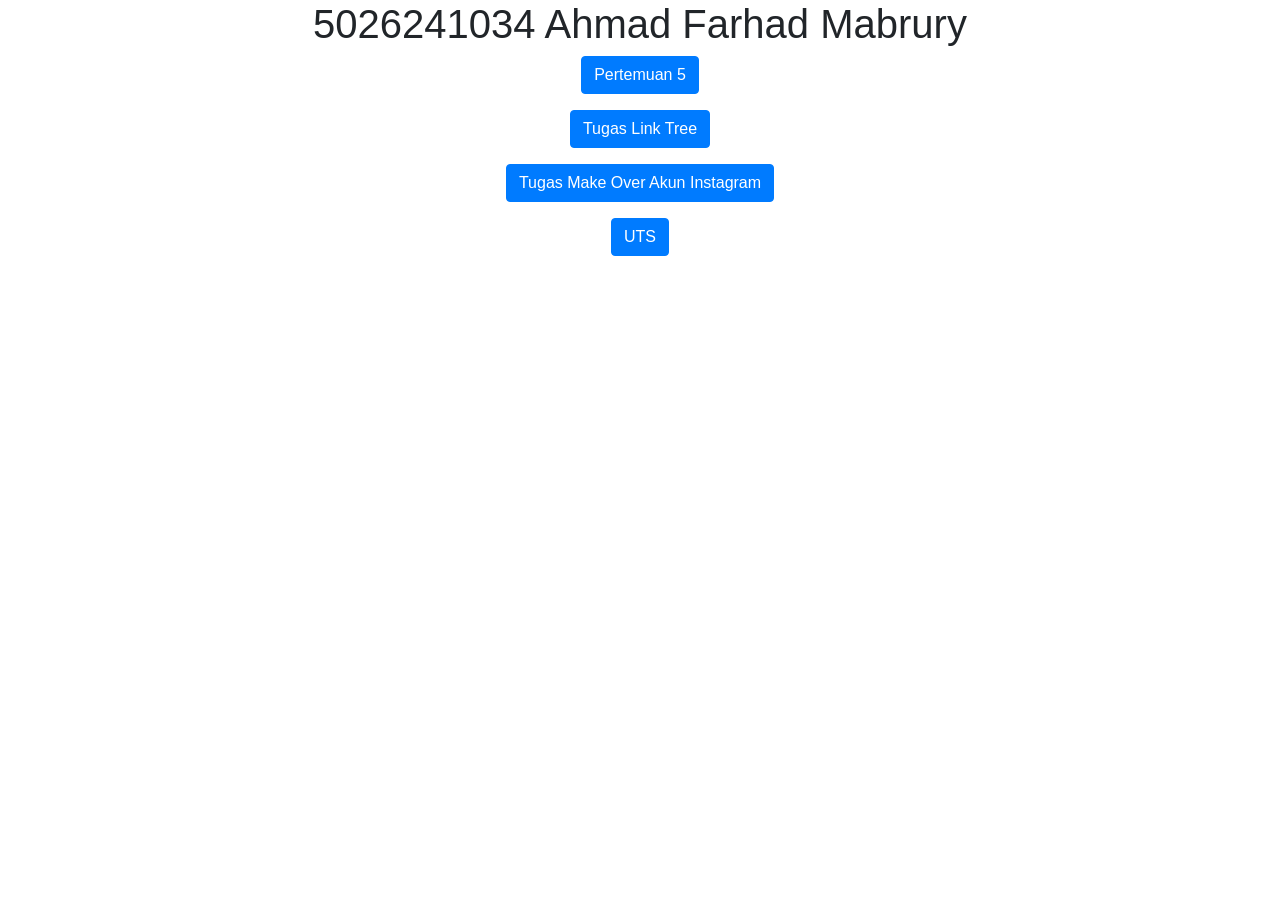
<file: index.html>
<html lang="en">

<head>
    <title>5026241034</title>
    <meta charset="utf-8">
    <meta name="viewport" content="width=device-width, initial-scale=1">
    <link rel="stylesheet" href="https://cdn.jsdelivr.net/npm/bootstrap@4.6.2/dist/css/bootstrap.min.css">
    <script src="https://cdn.jsdelivr.net/npm/jquery@3.7.1/dist/jquery.slim.min.js"></script>
    <script src="https://cdn.jsdelivr.net/npm/popper.js@1.16.1/dist/umd/popper.min.js"></script>
    <script src="https://cdn.jsdelivr.net/npm/bootstrap@4.6.2/dist/js/bootstrap.bundle.min.js"></script>
</head>

<body>

    <div class="container">
        <center>
            <h1>5026241034 Ahmad Farhad Mabrury</h1>
            <p>
                <a href="pertemuan5.html" target="_blank" class="btn btn-primary">
                    Pertemuan 5
                </a>
            </p>
            <p>
                <a href="linktreee.html" target="_blank" class="btn btn-primary">
                    Tugas Link Tree
                </a>
            </p>
            <p>
                <a href="tugas_ets.html" target="_blank" class="btn btn-primary">
                    Tugas Make Over Akun Instagram
                </a>
            </p>
            <p>
                <a href="5026241034_kalian.html" target="_blank" class="btn btn-primary">
                    UTS
                </a>
            </p>
        </center>
    </div>

</body>

</html>
</file>
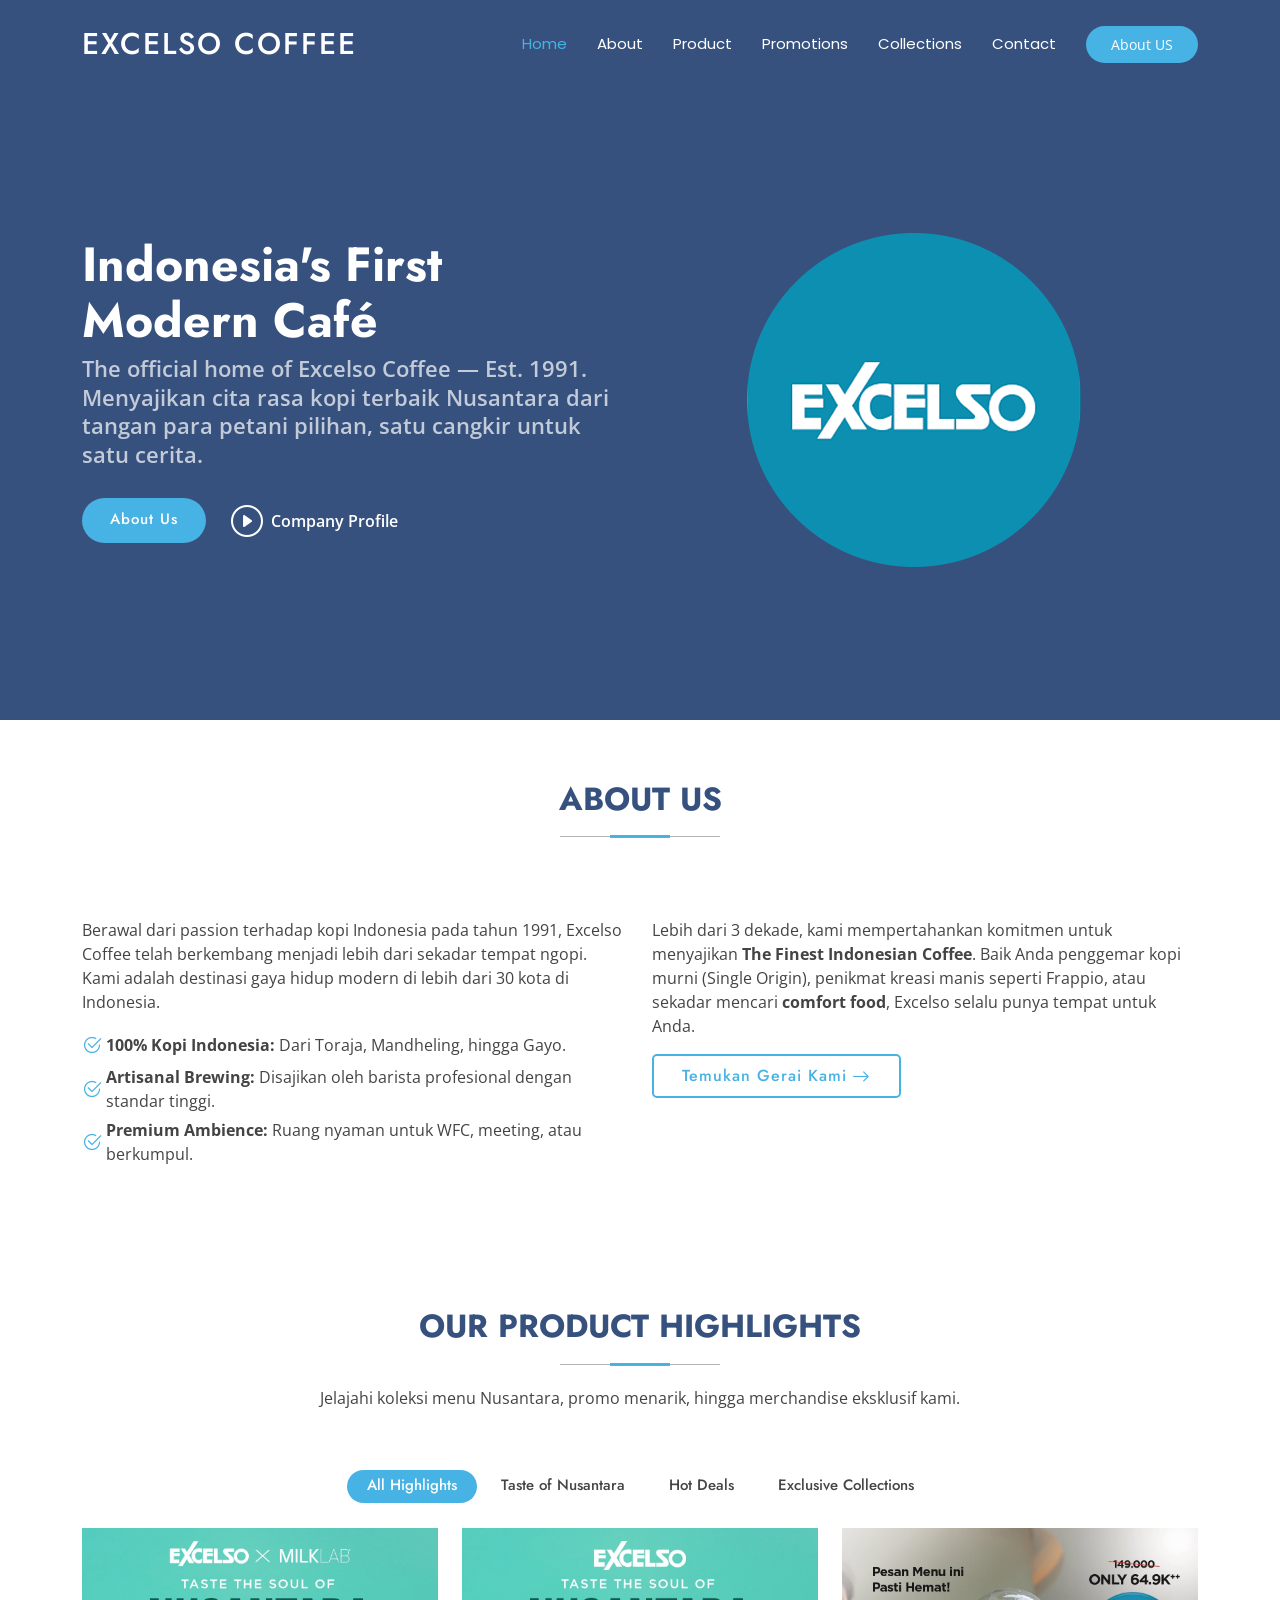
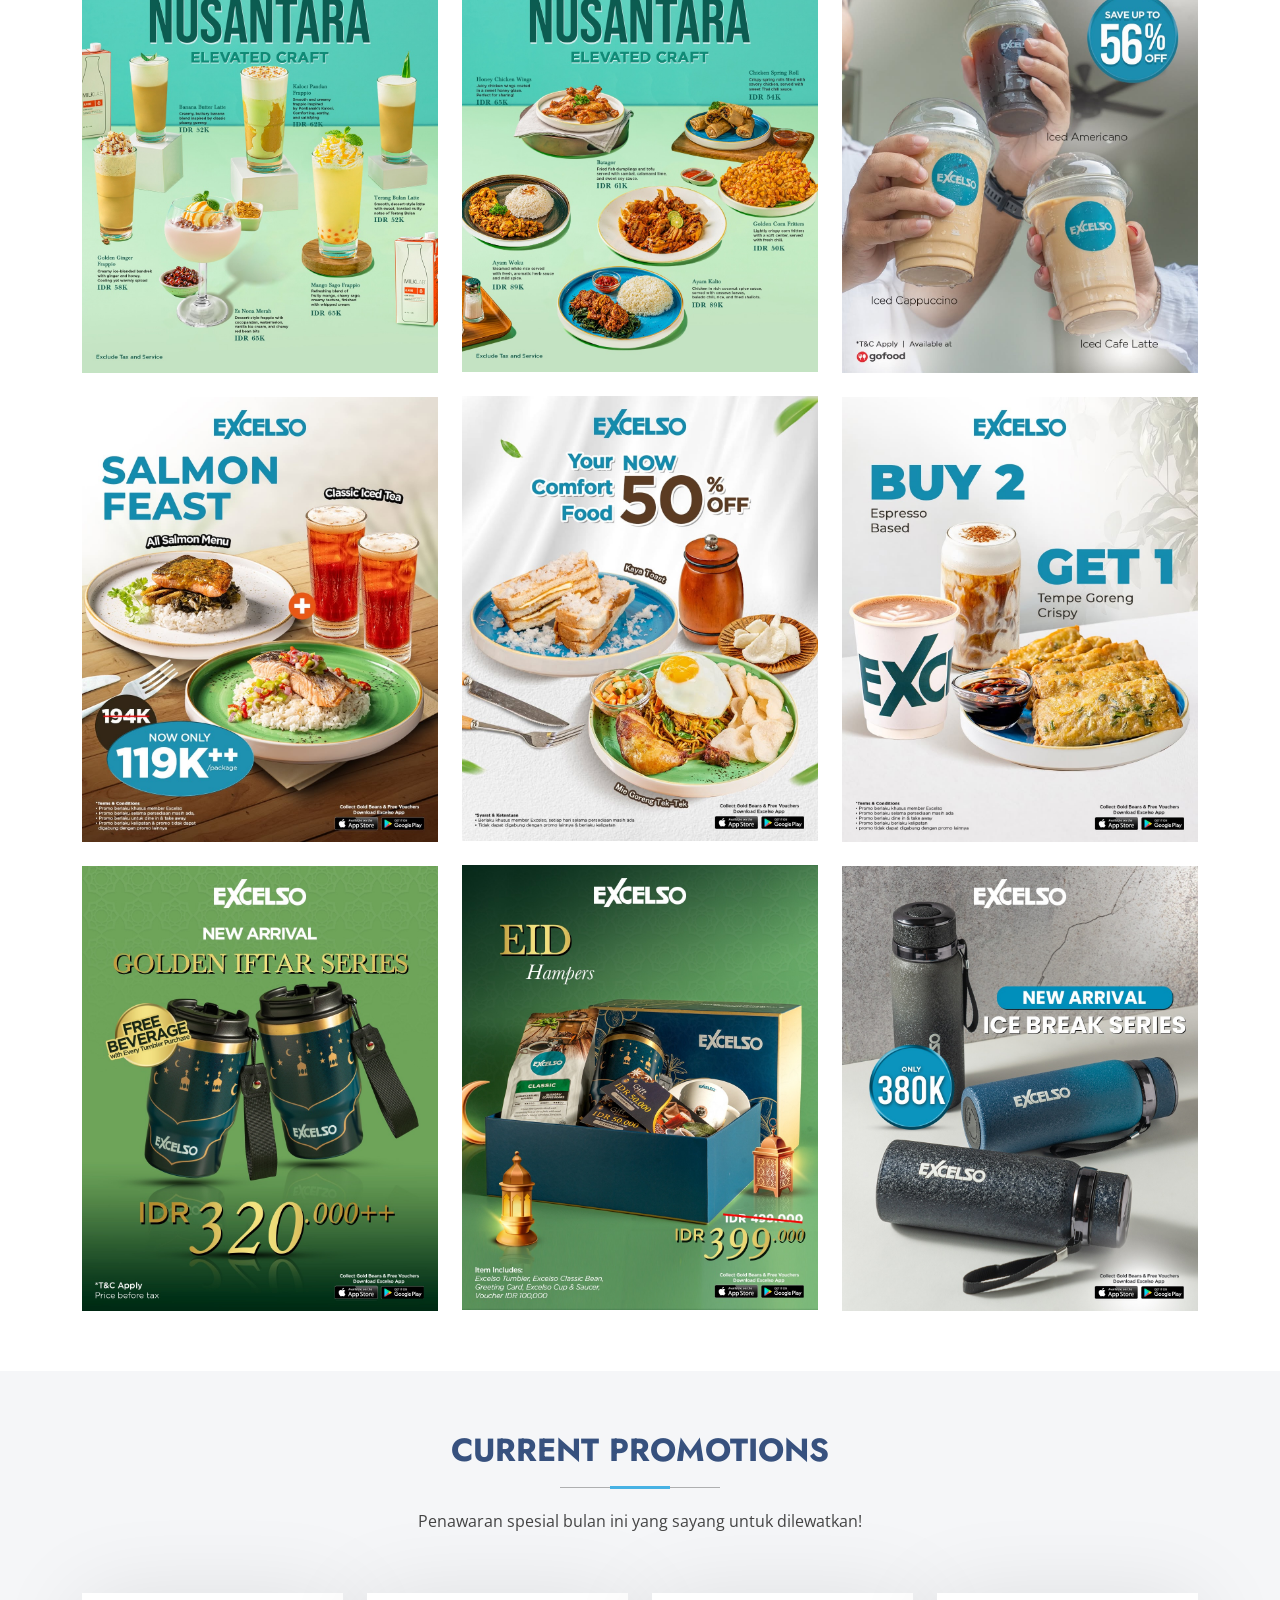
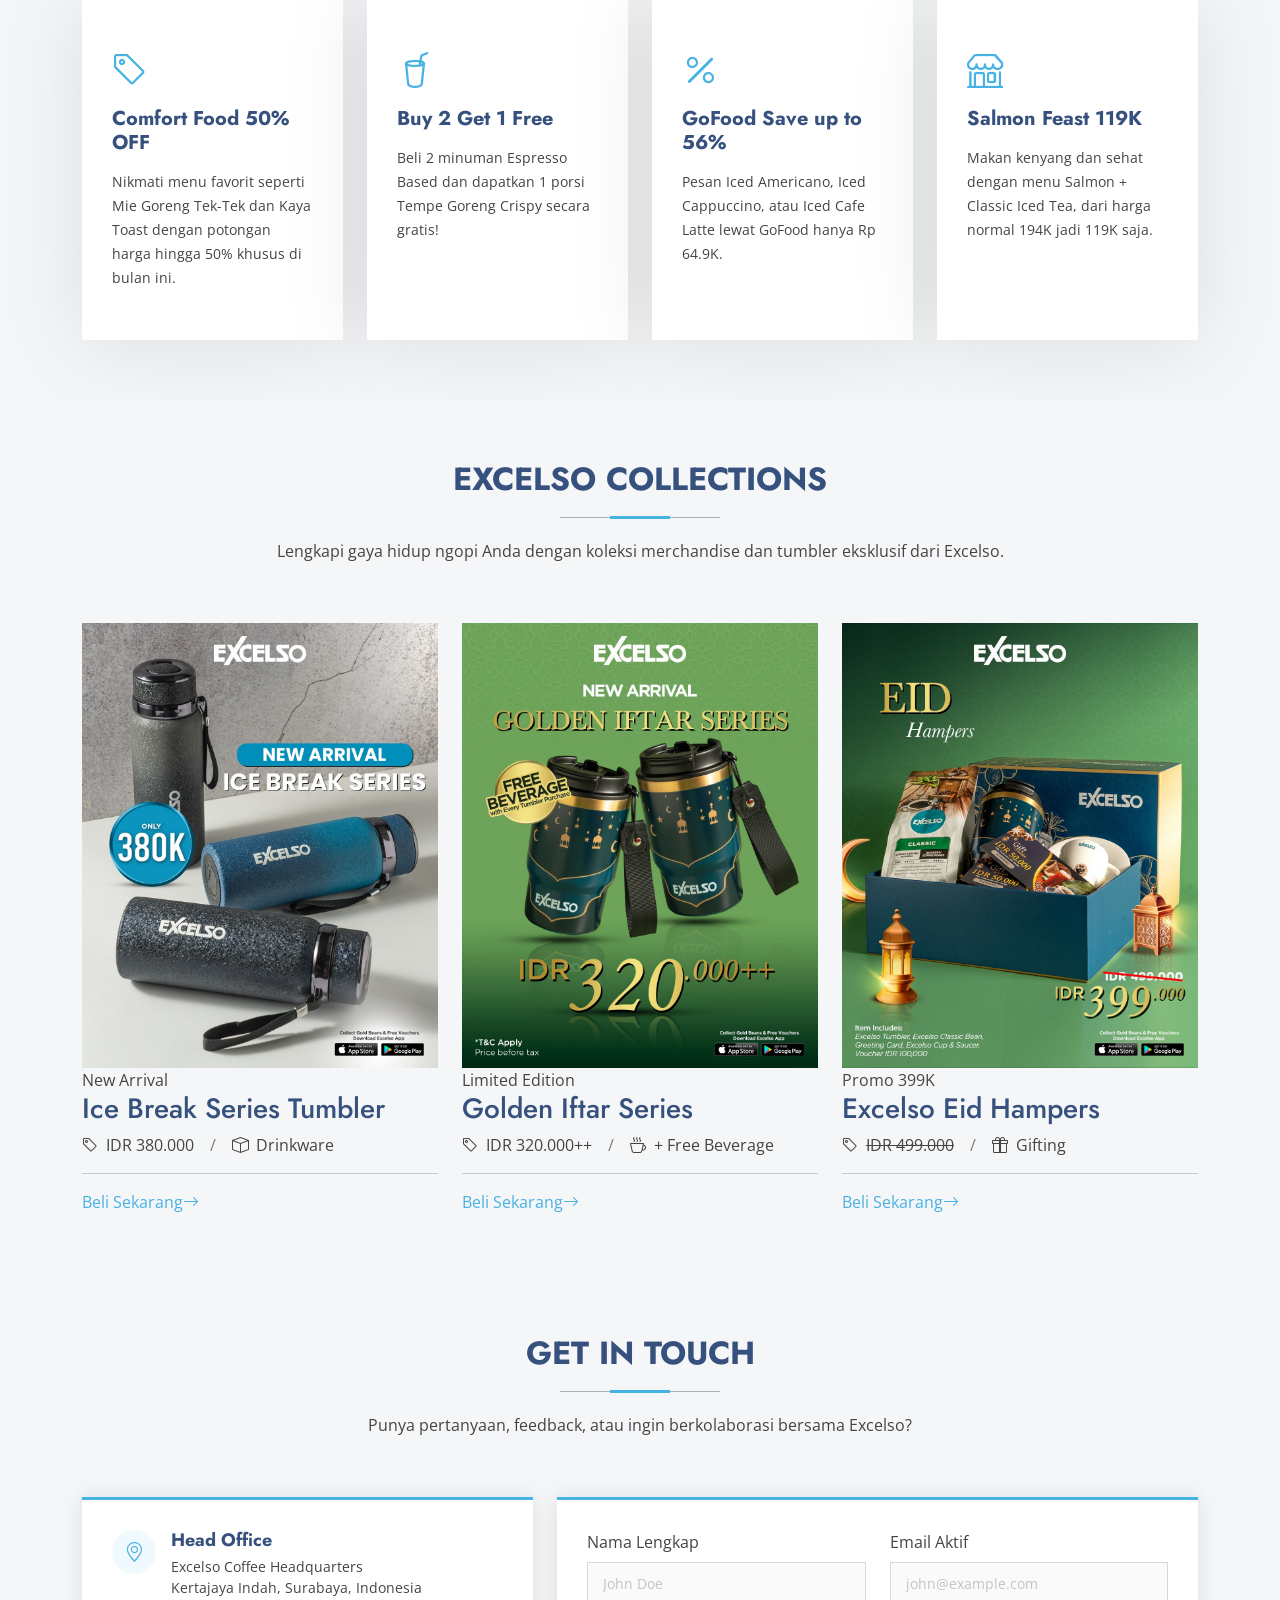
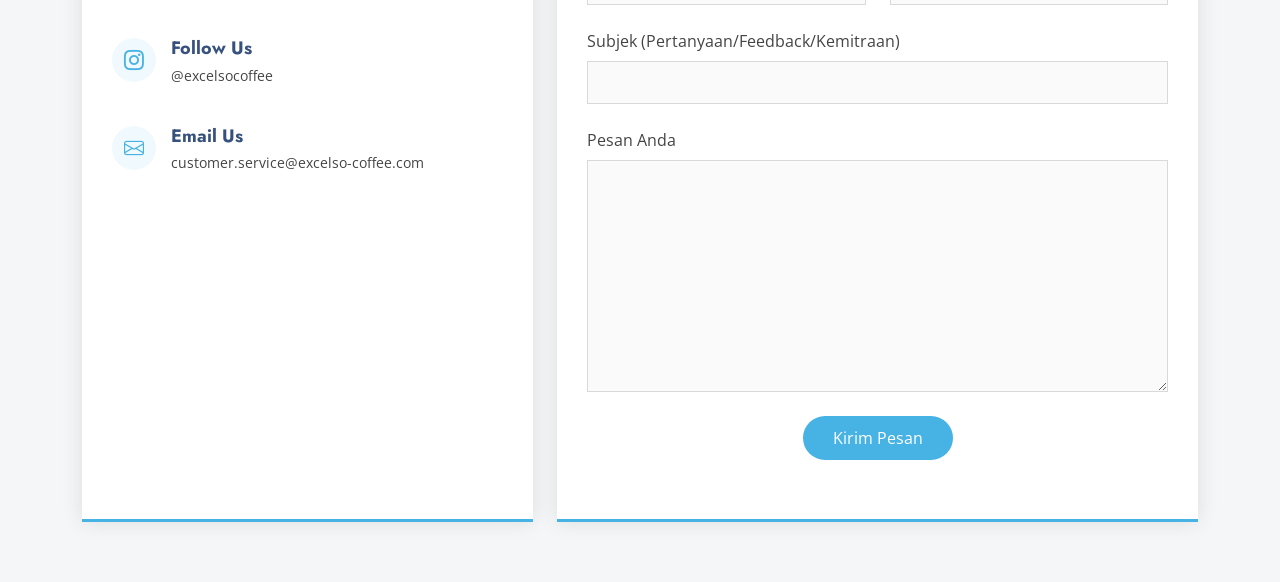
<file: tugas_ets.html>
<!DOCTYPE html>
<html lang="en">

<head>
    <meta charset="utf-8">
    <meta content="width=device-width, initial-scale=1.0" name="viewport">
    <title>EXCELSO Coffee</title>
    <meta name="description" content="">
    <meta name="keywords" content="">

    <!-- Favicons -->
    <link href="assets/img/logo excelso.png" rel="icon">
    <link href="assets/img/logo excelso.png" rel="apple-touch-icon">

    <!-- Fonts -->
    <link href="https://fonts.googleapis.com" rel="preconnect">
    <link href="https://fonts.gstatic.com" rel="preconnect" crossorigin>
    <link
        href="https://fonts.googleapis.com/css2?family=Open+Sans:ital,wght@0,300;0,400;0,500;0,600;0,700;0,800;1,300;1,400;1,500;1,600;1,700;1,800&family=Poppins:ital,wght@0,100;0,200;0,300;0,400;0,500;0,600;0,700;0,800;0,900;1,100;1,200;1,300;1,400;1,500;1,600;1,700;1,800;1,900&family=Jost:ital,wght@0,100;0,200;0,300;0,400;0,500;0,600;0,700;0,800;0,900;1,100;1,200;1,300;1,400;1,500;1,600;1,700;1,800;1,900&display=swap"
        rel="stylesheet">

    <!-- Vendor CSS Files -->
    <link href="assets/vendor/bootstrap/css/bootstrap.min.css" rel="stylesheet">
    <link href="assets/vendor/bootstrap-icons/bootstrap-icons.css" rel="stylesheet">
    <link href="assets/vendor/aos/aos.css" rel="stylesheet">
    <link href="assets/vendor/glightbox/css/glightbox.min.css" rel="stylesheet">
    <link href="assets/vendor/swiper/swiper-bundle.min.css" rel="stylesheet">

    <!-- Main CSS File -->
    <link href="assets/css/main.css" rel="stylesheet">

    <!-- =======================================================
  * Template Name: Arsha
  * Template URL: https://bootstrapmade.com/arsha-free-bootstrap-html-template-corporate/
  * Updated: Feb 22 2025 with Bootstrap v5.3.3
  * Author: BootstrapMade.com
  * License: https://bootstrapmade.com/license/
  ======================================================== -->
</head>

<body class="index-page">
    <header id="header" class="header d-flex align-items-center fixed-top">
        <div class="container-fluid container-xl position-relative d-flex align-items-center">

            <a href="index.html" class="logo d-flex align-items-center me-auto">
                <!-- Uncomment the line below if you also wish to use an image logo -->
                <!-- <img src="assets/img/logo.webp" alt=""> -->
                <h1 class="sitename">Excelso Coffee</h1>
            </a>

            <nav id="navmenu" class="navmenu">
                <ul>
                    <li><a href="#hero" class="active">Home</a></li>
                    <li><a href="#about">About</a></li>
                    <li><a href="#product">Product</a></li>
                    <li><a href="#promotions">Promotions</a></li>
                    <li><a href="#collections">Collections</a></li>
                    <li><a href="#contact">Contact</a></li>
                </ul>
                <i class="mobile-nav-toggle d-xl-none bi bi-list"></i>
            </nav>

            <a class="btn-getstarted" href="#about">About US</a>

        </div>
    </header>

    <main class="main">
        <!-- Hero Section -->
        <section id="hero" class="hero section dark-background">

            <div class="container">
                <div class="row gy-4">
                    <div class="col-lg-6 order-2 order-lg-1 d-flex flex-column justify-content-center"
                        data-aos="zoom-out">
                        <h1>Indonesia's <span class="highlight">First</span> Modern Café</h1>
                        <p>
              The official home of Excelso Coffee — Est. 1991. Menyajikan cita rasa kopi terbaik Nusantara dari tangan para petani pilihan, satu cangkir untuk satu cerita.
            </p>
                        <div class="d-flex">
                            <a href="#about" class="btn-get-started">About Us</a>
                            <a href="visitstore.bio/dell?tab=ig"
                                class="glightbox btn-watch-video d-flex align-items-center"><i
                                    class="bi bi-play-circle"></i><span>Company Profile</span></a>
                        </div>
                    </div>
                    <div class="col-lg-5 offset-lg-1 order-1 order-lg-2 hero-img" data-aos="zoom-out" data-aos-delay="200">
                        <img src="assets/img/logo excelso.png" class="img-fluid animated " alt="">
                    </div>
                </div>
            </div>

        </section><!-- /Hero Section -->

<!-- About Section -->
    <section id="about" class="about section">
      <div class="container section-title" data-aos="fade-up">
        <h2>About US</h2>
      </div>
      <div class="container">
        <div class="row gy-4">
          <div class="col-lg-6 content" data-aos="fade-up" data-aos-delay="100">
            <p>
              Berawal dari passion terhadap kopi Indonesia pada tahun 1991, Excelso Coffee telah berkembang menjadi lebih dari sekadar tempat ngopi. Kami adalah destinasi gaya hidup modern di lebih dari 30 kota di Indonesia.
            </p>
            <ul>
              <li><i class="bi bi-check2-circle"></i> <span><strong>100% Kopi Indonesia:</strong> Dari Toraja, Mandheling, hingga Gayo.</span></li>
              <li><i class="bi bi-check2-circle"></i> <span><strong>Artisanal Brewing:</strong> Disajikan oleh barista profesional dengan standar tinggi.</span></li>
              <li><i class="bi bi-check2-circle"></i> <span><strong>Premium Ambience:</strong> Ruang nyaman untuk WFC, meeting, atau berkumpul.</span></li>
            </ul>
          </div>
          <div class="col-lg-6" data-aos="fade-up" data-aos-delay="200">
            <p>Lebih dari 3 dekade, kami mempertahankan komitmen untuk menyajikan <strong>The Finest Indonesian Coffee</strong>. Baik Anda penggemar kopi murni (Single Origin), penikmat kreasi manis seperti Frappio, atau sekadar mencari <strong>comfort food</strong>, Excelso selalu punya tempat untuk Anda.</p>
            <a href="#contact" class="read-more"><span>Temukan Gerai Kami</span><i class="bi bi-arrow-right"></i></a>
          </div>
        </div>
      </div>
    </section><!-- /About Section -->


<!-- Product Section -->
    <section id="product" class="portfolio section">
      <div class="container section-title" data-aos="fade-up">
        <h2>Our Product Highlights</h2>
        <p>Jelajahi koleksi menu Nusantara, promo menarik, hingga merchandise eksklusif kami.</p>
      </div>
      <div class="container">
        <div class="isotope-layout" data-default-filter="*" data-layout="masonry" data-sort="original-order">
          <ul class="portfolio-filters isotope-filters" data-aos="fade-up" data-aos-delay="100">
            <li data-filter="*" class="filter-active">All Highlights</li>
            <li data-filter=".filter-nusantara">Taste of Nusantara</li>
            <li data-filter=".filter-deals">Hot Deals</li>
            <li data-filter=".filter-collections">Exclusive Collections</li>
          </ul>
          <div class="row gy-4 isotope-container" data-aos="fade-up" data-aos-delay="200">
            
            <!-- Item 1: Menu Nusantara Drinks -->
            <div class="col-lg-4 col-md-6 portfolio-item isotope-item filter-nusantara">
              <img src="assets/img/menu excelso.jpg" class="img-fluid" alt="Taste the Soul of Nusantara Drinks">
              <div class="portfolio-info">
                <h4>Nusantara Beverages</h4>
                <p>Taste the Soul of Nusantara - Elevated Craft</p>
                <a href="assets/img/menu excelso.jpg" class="glightbox preview-link"><i class="bi bi-zoom-in"></i></a>
              </div>
            </div><!-- /Portfolio Item -->

            <!-- Item 2: Menu Nusantara Foods -->
            <div class="col-lg-4 col-md-6 portfolio-item isotope-item filter-nusantara">
              <img src="assets/img/menu excelso 1.jpg" class="img-fluid" alt="Taste the Soul of Nusantara Food">
              <div class="portfolio-info">
                <h4>Nusantara Bites</h4>
                <p>Taste the Soul of Nusantara - Comfort Food</p>
                <a href="assets/img/menu excelso 1.jpg" class="glightbox preview-link"><i class="bi bi-zoom-in"></i></a>
              </div>
            </div><!-- /Portfolio Item -->

            <!-- Item 3: GoFood Promo -->
            <div class="col-lg-4 col-md-6 portfolio-item isotope-item filter-deals">
              <img src="assets/img/menu excelso 2.jpg" class="img-fluid" alt="GoFood Promo">
              <div class="portfolio-info">
                <h4>Save up to 56%</h4>
                <p>Exclusive on GoFood</p>
                <a href="assets/img/menu excelso 2.jpg" class="glightbox preview-link"><i class="bi bi-zoom-in"></i></a>
              </div>
            </div><!-- /Portfolio Item -->

            <!-- Item 4: Comfort Food Promo -->
            <div class="col-lg-4 col-md-6 portfolio-item isotope-item filter-deals">
              <img src="assets/img/menu excelso 3.jpg" class="img-fluid" alt="Comfort Food Promo">
              <div class="portfolio-info">
                <h4>Comfort Food 50% OFF</h4>
                <p>Mie Goreng Tek-Tek & Kaya Toast</p>
                <a href="assets/img/menu excelso 3.jpg" class="glightbox preview-link"><i class="bi bi-zoom-in"></i></a>
              </div>
            </div><!-- /Portfolio Item -->

            <!-- Item 5: Buy 2 Get 1 Promo -->
            <div class="col-lg-4 col-md-6 portfolio-item isotope-item filter-deals">
              <img src="assets/img/menu excelso 4.jpg" class="img-fluid" alt="Buy 2 Get 1 Free">
              <div class="portfolio-info">
                <h4>Buy 2 Get 1 Free</h4>
                <p>Espresso Based + Free Tempe Crispy</p>
                <a href="assets/img/menu excelso 4.jpg" class="glightbox preview-link"><i class="bi bi-zoom-in"></i></a>
              </div>
            </div><!-- /Portfolio Item -->

            <!-- Item 6: Salmon Feast Promo -->
            <div class="col-lg-4 col-md-6 portfolio-item isotope-item filter-deals">
              <img src="assets/img/menu excelso 5.jpg" class="img-fluid" alt="Salmon Feast Promo">
              <div class="portfolio-info">
                <h4>Salmon Feast 119K</h4>
                <p>All Salmon Menu + Iced Tea</p>
                <a href="assets/img/menu excelso 5.jpg" class="glightbox preview-link"><i class="bi bi-zoom-in"></i></a>
              </div>
            </div><!-- /Portfolio Item -->

            <!-- Item 7: Hampers -->
            <div class="col-lg-4 col-md-6 portfolio-item isotope-item filter-collections">
              <img src="assets/img/menu excelso 6.jpg" class="img-fluid" alt="Eid Hampers">
              <div class="portfolio-info">
                <h4>Eid Hampers</h4>
                <p>Special Package for Gifting</p>
                <a href="assets/img/menu excelso 6.jpg" class="glightbox preview-link"><i class="bi bi-zoom-in"></i></a>
              </div>
            </div><!-- /Portfolio Item -->

            <!-- Item 8: Golden Iftar Tumbler -->
            <div class="col-lg-4 col-md-6 portfolio-item isotope-item filter-collections">
              <img src="assets/img/menu excelso 7.jpg" class="img-fluid" alt="Golden Iftar Tumbler">
              <div class="portfolio-info">
                <h4>Golden Iftar Series</h4>
                <p>Tumbler Collection + Free Beverage</p>
                <a href="assets/img/menu excelso 7.jpg" class="glightbox preview-link"><i class="bi bi-zoom-in"></i></a>
              </div>
            </div><!-- /Portfolio Item -->

            <!-- Item 9: Ice Break Tumbler -->
            <div class="col-lg-4 col-md-6 portfolio-item isotope-item filter-collections">
              <img src="assets/img/menu excelso tumbler.jpg" class="img-fluid" alt="Ice Break Tumbler">
              <div class="portfolio-info">
                <h4>Ice Break Series</h4>
                <p>New Arrival Tumbler</p>
                <a href="assets/img/menu excelso tumbler.jpg" class="glightbox preview-link"><i class="bi bi-zoom-in"></i></a>
              </div>
            </div><!-- /Portfolio Item -->

          </div>
        </div>
      </div>
    </section><!-- /Product Section -->

<!-- Promotions Section -->
    <section id="promotions" class="services section light-background">
      <div class="container section-title" data-aos="fade-up">
        <h2>Current Promotions</h2>
        <p>Penawaran spesial bulan ini yang sayang untuk dilewatkan!</p>
      </div>
      <div class="container">
        <div class="row gy-4">

          <div class="col-xl-3 col-md-6 d-flex" data-aos="fade-up" data-aos-delay="100">
            <div class="service-item position-relative">
              <div class="icon"><i class="bi bi-tag icon"></i></div>
              <h4><a href="#" class="stretched-link">Comfort Food 50% OFF</a></h4>
              <p>Nikmati menu favorit seperti Mie Goreng Tek-Tek dan Kaya Toast dengan potongan harga hingga 50% khusus di bulan ini.</p>
            </div>
          </div><!-- /Service Item -->

          <div class="col-xl-3 col-md-6 d-flex" data-aos="fade-up" data-aos-delay="200">
            <div class="service-item position-relative">
              <div class="icon"><i class="bi bi-cup-straw icon"></i></div>
              <h4><a href="#" class="stretched-link">Buy 2 Get 1 Free</a></h4>
              <p>Beli 2 minuman Espresso Based dan dapatkan 1 porsi Tempe Goreng Crispy secara gratis!</p>
            </div>
          </div><!-- /Service Item -->

          <div class="col-xl-3 col-md-6 d-flex" data-aos="fade-up" data-aos-delay="300">
            <div class="service-item position-relative">
              <div class="icon"><i class="bi bi-percent icon"></i></div>
              <h4><a href="#" class="stretched-link">GoFood Save up to 56%</a></h4>
              <p>Pesan Iced Americano, Iced Cappuccino, atau Iced Cafe Latte lewat GoFood hanya Rp 64.9K.</p>
            </div>
          </div><!-- /Service Item -->

          <div class="col-xl-3 col-md-6 d-flex" data-aos="fade-up" data-aos-delay="400">
            <div class="service-item position-relative">
              <div class="icon"><i class="bi bi-shop icon"></i></div>
              <h4><a href="#" class="stretched-link">Salmon Feast 119K</a></h4>
              <p>Makan kenyang dan sehat dengan menu Salmon + Classic Iced Tea, dari harga normal 194K jadi 119K saja.</p>
            </div>
          </div><!-- /Service Item -->

        </div>
      </div>
    </section><!-- /Promotions Section -->

<!-- Merchandise Section -->
    <section id="collections" class="recent-blog-posts section light-background">
      
      <!-- Section Title -->
      <div class="container section-title" data-aos="fade-up">
        <h2>Excelso Collections</h2>
        <p>Lengkapi gaya hidup ngopi Anda dengan koleksi merchandise dan tumbler eksklusif dari Excelso.</p>
      </div><!-- /Section Title -->

      <div class="container">
        <div class="row gy-5">

          <!-- Merchandise Item 1 -->
          <div class="col-xl-4 col-md-6">
            <div class="post-item position-relative h-100" data-aos="fade-up" data-aos-delay="100">
              <div class="post-img position-relative overflow-hidden">
                <img src="assets/img/menu excelso tumbler.jpg" class="img-fluid" alt="Ice Break Series">
                <span class="post-date">New Arrival</span>
              </div>
              <div class="post-content d-flex flex-column">
                <h3 class="post-title">Ice Break Series Tumbler</h3>
                <div class="meta d-flex align-items-center">
                  <div class="d-flex align-items-center">
                    <i class="bi bi-tag"></i> <span class="ps-2">IDR 380.000</span>
                  </div>
                  <span class="px-3 text-black-50">/</span>
                  <div class="d-flex align-items-center">
                    <i class="bi bi-box"></i> <span class="ps-2">Drinkware</span>
                  </div>
                </div>
                <hr>
                <a href="#" class="readmore stretched-link"><span>Beli Sekarang</span><i class="bi bi-arrow-right"></i></a>
              </div>
            </div>
          </div><!-- /Merchandise Item 1 -->

          <!-- Merchandise Item 2 -->
          <div class="col-xl-4 col-md-6">
            <div class="post-item position-relative h-100" data-aos="fade-up" data-aos-delay="200">
              <div class="post-img position-relative overflow-hidden">
                <img src="assets/img/menu excelso 7.jpg" class="img-fluid" alt="Golden Iftar Series">
                <span class="post-date">Limited Edition</span>
              </div>
              <div class="post-content d-flex flex-column">
                <h3 class="post-title">Golden Iftar Series</h3>
                <div class="meta d-flex align-items-center">
                  <div class="d-flex align-items-center">
                    <i class="bi bi-tag"></i> <span class="ps-2">IDR 320.000++</span>
                  </div>
                  <span class="px-3 text-black-50">/</span>
                  <div class="d-flex align-items-center">
                    <i class="bi bi-cup-hot"></i> <span class="ps-2">+ Free Beverage</span>
                  </div>
                </div>
                <hr>
                <a href="#" class="readmore stretched-link"><span>Beli Sekarang</span><i class="bi bi-arrow-right"></i></a>
              </div>
            </div>
          </div><!-- /Merchandise Item 2 -->

          <!-- Merchandise Item 3 -->
          <div class="col-xl-4 col-md-6">
            <div class="post-item position-relative h-100" data-aos="fade-up" data-aos-delay="300">
              <div class="post-img position-relative overflow-hidden">
                <img src="assets/img/menu excelso 6.jpg" class="img-fluid" alt="Eid Hampers">
                <span class="post-date">Promo 399K</span>
              </div>
              <div class="post-content d-flex flex-column">
                <h3 class="post-title">Excelso Eid Hampers</h3>
                <div class="meta d-flex align-items-center">
                  <div class="d-flex align-items-center">
                    <i class="bi bi-tag"></i> <span class="ps-2"><del>IDR 499.000</del></span>
                  </div>
                  <span class="px-3 text-black-50">/</span>
                  <div class="d-flex align-items-center">
                    <i class="bi bi-gift"></i> <span class="ps-2">Gifting</span>
                  </div>
                </div>
                <hr>
                <a href="#" class="readmore stretched-link"><span>Beli Sekarang</span><i class="bi bi-arrow-right"></i></a>
              </div>
            </div>
          </div><!-- /Merchandise Item 3 -->

        </div>
      </div>
    </section><!-- /Merchandise Section -->

<!-- Contact Section -->
    <section id="contact" class="contact section light-background">
      <div class="container section-title" data-aos="fade-up">
        <h2>Get in Touch</h2>
        <p>Punya pertanyaan, feedback, atau ingin berkolaborasi bersama Excelso?</p>
      </div>
      <div class="container" data-aos="fade-up" data-aos-delay="100">
        <div class="row gy-4">

          <div class="col-lg-5">
            <div class="info-wrap">
              <div class="info-item d-flex" data-aos="fade-up" data-aos-delay="200">
                <i class="bi bi-geo-alt flex-shrink-0"></i>
                <div>
                  <h3>Head Office</h3>
                  <p>Excelso Coffee Headquarters<br>Kertajaya Indah, Surabaya, Indonesia</p>
                </div>
              </div>

              <div class="info-item d-flex" data-aos="fade-up" data-aos-delay="300">
                <i class="bi bi-instagram flex-shrink-0"></i>
                <div>
                  <h3>Follow Us</h3>
                  <p>@excelsocoffee</p>
                </div>
              </div>

              <div class="info-item d-flex" data-aos="fade-up" data-aos-delay="400">
                <i class="bi bi-envelope flex-shrink-0"></i>
                <div>
                  <h3>Email Us</h3>
                  <p>customer.service@excelso-coffee.com</p>
                </div>
              </div>

              <iframe src="https://www.google.com/maps/embed?pb=!1m18!1m12!1m3!1d126646.20961314945!2d112.63028243393962!3d-7.275971705634567!2m3!1f0!2f0!3f0!3m2!1i1024!2i768!4f13.1!3m3!1m2!1s0x2dd7f97022064501%3A0xe54d8525b6a3b2b!2sExcelso%20Surabaya!5e0!3m2!1sid!2sid!4v1700000000000" frameborder="0" style="border:0; width: 100%; height: 270px;" allowfullscreen="" loading="lazy"></iframe>
            </div>
          </div>

          <div class="col-lg-7">
            <form class="php-email-form" data-aos="fade-up" data-aos-delay="200">
              <div class="row gy-4">
                <div class="col-md-6">
                  <label for="name-field" class="pb-2">Nama Lengkap</label>
                  <input type="text" name="name" id="name-field" class="form-control" placeholder="John Doe" required="">
                </div>
                <div class="col-md-6">
                  <label for="email-field" class="pb-2">Email Aktif</label>
                  <input type="email" class="form-control" name="email" id="email-field" placeholder="john@example.com" required="">
                </div>
                <div class="col-md-12">
                  <label for="subject-field" class="pb-2">Subjek (Pertanyaan/Feedback/Kemitraan)</label>
                  <input type="text" class="form-control" name="subject" id="subject-field" required="">
                </div>
                <div class="col-md-12">
                  <label for="message-field" class="pb-2">Pesan Anda</label>
                  <textarea class="form-control" name="message" rows="10" id="message-field" required=""></textarea>
                </div>
                <div class="col-md-12 text-center">
                  <button type="submit">Kirim Pesan</button>
                </div>
              </div>
            </form>
          </div>

        </div>
      </div>
    </section><!-- /Contact Section -->

    </main>

    <!-- Scroll Top -->
    <a href="#" id="scroll-top" class="scroll-top d-flex align-items-center justify-content-center"><i
            class="bi bi-arrow-up-short"></i></a>

    <!-- Preloader -->
    <div id="preloader"></div>

    <!-- Vendor JS Files -->
    <script src="assets/vendor/bootstrap/js/bootstrap.bundle.min.js"></script>
    <script src="assets/vendor/php-email-form/validate.js"></script>
    <script src="assets/vendor/aos/aos.js"></script>
    <script src="assets/vendor/glightbox/js/glightbox.min.js"></script>
    <script src="assets/vendor/swiper/swiper-bundle.min.js"></script>
    <script src="assets/vendor/waypoints/noframework.waypoints.js"></script>
    <script src="assets/vendor/imagesloaded/imagesloaded.pkgd.min.js"></script>
    <script src="assets/vendor/isotope-layout/isotope.pkgd.min.js"></script>

    <!-- Main JS File -->
    <script src="assets/js/main.js"></script>
</body>

</html>
</file>
<file: assets/css/main.css>
/**
* Template Name: Arsha
* Template URL: https://bootstrapmade.com/arsha-free-bootstrap-html-template-corporate/
* Updated: Feb 22 2025 with Bootstrap v5.3.3
* Author: BootstrapMade.com
* License: https://bootstrapmade.com/license/
*/

/*--------------------------------------------------------------
# Font & Color Variables
# Help: https://bootstrapmade.com/color-system/
--------------------------------------------------------------*/
/* Fonts */
:root {
  --default-font: "Open Sans",  system-ui, -apple-system, "Segoe UI", Roboto, "Helvetica Neue", Arial, "Noto Sans", "Liberation Sans", sans-serif, "Apple Color Emoji", "Segoe UI Emoji", "Segoe UI Symbol", "Noto Color Emoji";
  --heading-font: "Jost",  sans-serif;
  --nav-font: "Poppins",  sans-serif;
}

/* Global Colors - The following color variables are used throughout the website. Updating them here will change the color scheme of the entire website */
:root { 
  --background-color: #ffffff; /* Background color for the entire website, including individual sections */
  --default-color: #444444; /* Default color used for the majority of the text content across the entire website */
  --heading-color: #37517e; /* Color for headings, subheadings and title throughout the website */
  --accent-color: #47b2e4; /* Accent color that represents your brand on the website. It's used for buttons, links, and other elements that need to stand out */
  --surface-color: #ffffff; /* The surface color is used as a background of boxed elements within sections, such as cards, icon boxes, or other elements that require a visual separation from the global background. */
  --contrast-color: #ffffff; /* Contrast color for text, ensuring readability against backgrounds of accent, heading, or default colors. */
}

/* Nav Menu Colors - The following color variables are used specifically for the navigation menu. They are separate from the global colors to allow for more customization options */
:root {
  --nav-color: #ffffff;  /* The default color of the main navmenu links */
  --nav-hover-color: #47b2e4; /* Applied to main navmenu links when they are hovered over or active */
  --nav-mobile-background-color: #ffffff; /* Used as the background color for mobile navigation menu */
  --nav-dropdown-background-color: #ffffff; /* Used as the background color for dropdown items that appear when hovering over primary navigation items */
  --nav-dropdown-color: #444444; /* Used for navigation links of the dropdown items in the navigation menu. */
  --nav-dropdown-hover-color: #47b2e4; /* Similar to --nav-hover-color, this color is applied to dropdown navigation links when they are hovered over. */
}

/* Color Presets - These classes override global colors when applied to any section or element, providing reuse of the sam color scheme. */

.light-background {
  --background-color: #f5f6f8;
  --surface-color: #ffffff;
}

.dark-background {
  --background-color: #37517e;
  --default-color: #ffffff;
  --heading-color: #ffffff;
  --surface-color: #4668a2;
  --contrast-color: #ffffff;
}

/* Smooth scroll */
:root {
  scroll-behavior: smooth;
}

/*--------------------------------------------------------------
# General Styling & Shared Classes
--------------------------------------------------------------*/
body {
  color: var(--default-color);
  background-color: var(--background-color);
  font-family: var(--default-font);
}

a {
  color: var(--accent-color);
  text-decoration: none;
  transition: 0.3s;
}

a:hover {
  color: color-mix(in srgb, var(--accent-color), transparent 25%);
  text-decoration: none;
}

h1,
h2,
h3,
h4,
h5,
h6 {
  color: var(--heading-color);
  font-family: var(--heading-font);
}

/* PHP Email Form Messages
------------------------------*/
.php-email-form .error-message {
  display: none;
  background: #df1529;
  color: #ffffff;
  text-align: left;
  padding: 15px;
  margin-bottom: 24px;
  font-weight: 600;
}

.php-email-form .sent-message {
  display: none;
  color: #ffffff;
  background: #059652;
  text-align: center;
  padding: 15px;
  margin-bottom: 24px;
  font-weight: 600;
}

.php-email-form .loading {
  display: none;
  background: var(--surface-color);
  text-align: center;
  padding: 15px;
  margin-bottom: 24px;
}

.php-email-form .loading:before {
  content: "";
  display: inline-block;
  border-radius: 50%;
  width: 24px;
  height: 24px;
  margin: 0 10px -6px 0;
  border: 3px solid var(--accent-color);
  border-top-color: var(--surface-color);
  animation: php-email-form-loading 1s linear infinite;
}

@keyframes php-email-form-loading {
  0% {
    transform: rotate(0deg);
  }

  100% {
    transform: rotate(360deg);
  }
}

/*--------------------------------------------------------------
# Global Header
--------------------------------------------------------------*/
.header {
  --background-color: #3d4d6a;
  --heading-color: #ffffff;
  color: var(--default-color);
  background-color: var(--background-color);
  padding: 15px 0;
  transition: all 0.5s;
  z-index: 997;
}

.header .logo {
  line-height: 1;
}

.header .logo img {
  max-height: 36px;
  margin-right: 8px;
}

.header .logo h1 {
  font-size: 30px;
  margin: 0;
  font-weight: 500;
  color: var(--heading-color);
  letter-spacing: 2px;
  text-transform: uppercase;
}

.header .btn-getstarted,
.header .btn-getstarted:focus {
  color: var(--contrast-color);
  background: var(--accent-color);
  font-size: 14px;
  padding: 8px 25px;
  margin: 0 0 0 30px;
  border-radius: 50px;
  transition: 0.3s;
}

.header .btn-getstarted:hover,
.header .btn-getstarted:focus:hover {
  color: var(--contrast-color);
  background: color-mix(in srgb, var(--accent-color), transparent 15%);
}

@media (max-width: 1200px) {
  .header .logo {
    order: 1;
  }

  .header .btn-getstarted {
    order: 2;
    margin: 0 15px 0 0;
    padding: 6px 15px;
  }

  .header .navmenu {
    order: 3;
  }
}

/* Index Page Header
------------------------------*/
.index-page .header {
  --background-color: rgba(255, 255, 255, 0);
  --heading-color: #ffffff;
  --nav-color: #ffffff;
}

/* Index Page Header on Scroll
------------------------------*/
.index-page.scrolled .header {
  --background-color: rgba(40, 58, 90, 0.9);
}

/*--------------------------------------------------------------
# Navigation Menu
--------------------------------------------------------------*/
/* Desktop Navigation */
@media (min-width: 1200px) {
  .navmenu {
    padding: 0;
  }

  .navmenu ul {
    margin: 0;
    padding: 0;
    display: flex;
    list-style: none;
    align-items: center;
  }

  .navmenu li {
    position: relative;
  }

  .navmenu a,
  .navmenu a:focus {
    color: var(--nav-color);
    padding: 18px 15px;
    font-size: 15px;
    font-family: var(--nav-font);
    font-weight: 400;
    display: flex;
    align-items: center;
    justify-content: space-between;
    white-space: nowrap;
    transition: 0.3s;
  }

  .navmenu a i,
  .navmenu a:focus i {
    font-size: 12px;
    line-height: 0;
    margin-left: 5px;
    transition: 0.3s;
  }

  .navmenu li:last-child a {
    padding-right: 0;
  }

  .navmenu li:hover>a,
  .navmenu .active,
  .navmenu .active:focus {
    color: var(--nav-hover-color);
  }

  .navmenu .dropdown ul {
    margin: 0;
    padding: 10px 0;
    background: var(--nav-dropdown-background-color);
    display: block;
    position: absolute;
    visibility: hidden;
    left: 14px;
    top: 130%;
    opacity: 0;
    transition: 0.3s;
    border-radius: 4px;
    z-index: 99;
    box-shadow: 0px 0px 30px rgba(0, 0, 0, 0.1);
  }

  .navmenu .dropdown ul li {
    min-width: 200px;
  }

  .navmenu .dropdown ul a {
    padding: 10px 20px;
    font-size: 15px;
    text-transform: none;
    color: var(--nav-dropdown-color);
  }

  .navmenu .dropdown ul a i {
    font-size: 12px;
  }

  .navmenu .dropdown ul a:hover,
  .navmenu .dropdown ul .active:hover,
  .navmenu .dropdown ul li:hover>a {
    color: var(--nav-dropdown-hover-color);
  }

  .navmenu .dropdown:hover>ul {
    opacity: 1;
    top: 100%;
    visibility: visible;
  }

  .navmenu .dropdown .dropdown ul {
    top: 0;
    left: -90%;
    visibility: hidden;
  }

  .navmenu .dropdown .dropdown:hover>ul {
    opacity: 1;
    top: 0;
    left: -100%;
    visibility: visible;
  }

  .navmenu .megamenu {
    position: static;
  }

  .navmenu .megamenu ul {
    margin: 0;
    padding: 10px;
    background: var(--nav-dropdown-background-color);
    box-shadow: 0px 0px 20px rgba(0, 0, 0, 0.1);
    position: absolute;
    top: 130%;
    left: 0;
    right: 0;
    visibility: hidden;
    opacity: 0;
    display: flex;
    transition: 0.3s;
    border-radius: 4px;
    z-index: 99;
  }

  .navmenu .megamenu ul li {
    flex: 1;
  }

  .navmenu .megamenu ul li a,
  .navmenu .megamenu ul li:hover>a {
    padding: 10px 20px;
    font-size: 15px;
    color: var(--nav-dropdown-color);
  }

  .navmenu .megamenu ul li a:hover,
  .navmenu .megamenu ul li .active,
  .navmenu .megamenu ul li .active:hover {
    color: var(--nav-dropdown-hover-color);
  }

  .navmenu .megamenu:hover>ul {
    opacity: 1;
    top: 100%;
    visibility: visible;
  }

  .navmenu .dd-box-shadow {
    box-shadow: 0px 0px 30px rgba(0, 0, 0, 0.1);
  }
}

/* Mobile Navigation */
@media (max-width: 1199px) {
  .mobile-nav-toggle {
    color: var(--nav-color);
    font-size: 28px;
    line-height: 0;
    margin-right: 10px;
    cursor: pointer;
    transition: color 0.3s;
  }

  .navmenu {
    padding: 0;
    z-index: 9997;
  }

  .navmenu ul {
    display: none;
    list-style: none;
    position: absolute;
    inset: 60px 20px 20px 20px;
    padding: 10px 0;
    margin: 0;
    border-radius: 6px;
    background-color: var(--nav-mobile-background-color);
    overflow-y: auto;
    transition: 0.3s;
    z-index: 9998;
    box-shadow: 0px 0px 30px rgba(0, 0, 0, 0.1);
  }

  .navmenu a,
  .navmenu a:focus {
    color: var(--nav-dropdown-color);
    padding: 10px 20px;
    font-family: var(--nav-font);
    font-size: 17px;
    font-weight: 500;
    display: flex;
    align-items: center;
    justify-content: space-between;
    white-space: nowrap;
    transition: 0.3s;
  }

  .navmenu a i,
  .navmenu a:focus i {
    font-size: 12px;
    line-height: 0;
    margin-left: 5px;
    width: 30px;
    height: 30px;
    display: flex;
    align-items: center;
    justify-content: center;
    border-radius: 50%;
    transition: 0.3s;
    background-color: color-mix(in srgb, var(--accent-color), transparent 90%);
  }

  .navmenu a i:hover,
  .navmenu a:focus i:hover {
    background-color: var(--accent-color);
    color: var(--contrast-color);
  }

  .navmenu a:hover,
  .navmenu .active,
  .navmenu .active:focus {
    color: var(--nav-dropdown-hover-color);
  }

  .navmenu .active i,
  .navmenu .active:focus i {
    background-color: var(--accent-color);
    color: var(--contrast-color);
    transform: rotate(180deg);
  }

  .navmenu .dropdown ul {
    position: static;
    display: none;
    z-index: 99;
    padding: 10px 0;
    margin: 10px 20px;
    background-color: var(--nav-dropdown-background-color);
    border: 1px solid color-mix(in srgb, var(--default-color), transparent 90%);
    box-shadow: none;
    transition: all 0.5s ease-in-out;
  }

  .navmenu .dropdown ul ul {
    background-color: rgba(33, 37, 41, 0.1);
  }

  .navmenu .dropdown>.dropdown-active {
    display: block;
    background-color: rgba(33, 37, 41, 0.03);
  }

  .mobile-nav-active {
    overflow: hidden;
  }

  .mobile-nav-active .mobile-nav-toggle {
    color: #fff;
    position: absolute;
    font-size: 32px;
    top: 15px;
    right: 15px;
    margin-right: 0;
    z-index: 9999;
  }

  .mobile-nav-active .navmenu {
    position: fixed;
    overflow: hidden;
    inset: 0;
    background: rgba(33, 37, 41, 0.8);
    transition: 0.3s;
  }

  .mobile-nav-active .navmenu>ul {
    display: block;
  }
}

/*--------------------------------------------------------------
# Global Footer
--------------------------------------------------------------*/
.footer {
  color: var(--default-color);
  background-color: var(--background-color);
  font-size: 14px;
  padding-bottom: 50px;
  position: relative;
}

.footer .footer-newsletter {
  background-color: color-mix(in srgb, var(--heading-color), transparent 95%);
  padding: 50px 0;
}

.footer .footer-newsletter h4 {
  font-size: 24px;
}

.footer .footer-newsletter .newsletter-form {
  margin-top: 30px;
  margin-bottom: 15px;
  padding: 6px 8px;
  position: relative;
  background-color: color-mix(in srgb, var(--background-color), transparent 50%);
  border: 1px solid color-mix(in srgb, var(--default-color), transparent 90%);
  box-shadow: 0px 2px 25px rgba(0, 0, 0, 0.1);
  display: flex;
  transition: 0.3s;
  border-radius: 50px;
}

.footer .footer-newsletter .newsletter-form:focus-within {
  border-color: var(--accent-color);
}

.footer .footer-newsletter .newsletter-form input[type=email] {
  border: 0;
  padding: 4px;
  width: 100%;
  background-color: color-mix(in srgb, var(--background-color), transparent 50%);
  color: var(--default-color);
}

.footer .footer-newsletter .newsletter-form input[type=email]:focus-visible {
  outline: none;
}

.footer .footer-newsletter .newsletter-form input[type=submit] {
  border: 0;
  font-size: 16px;
  padding: 0 20px;
  margin: -7px -8px -7px 0;
  background: var(--accent-color);
  color: var(--contrast-color);
  transition: 0.3s;
  border-radius: 50px;
}

.footer .footer-newsletter .newsletter-form input[type=submit]:hover {
  background: color-mix(in srgb, var(--accent-color), transparent 20%);
}

.footer .footer-top {
  padding-top: 50px;
}

.footer .social-links a {
  display: flex;
  align-items: center;
  justify-content: center;
  width: 40px;
  height: 40px;
  border-radius: 50%;
  border: 1px solid color-mix(in srgb, var(--default-color), transparent 50%);
  font-size: 16px;
  color: color-mix(in srgb, var(--default-color), transparent 20%);
  margin-right: 10px;
  transition: 0.3s;
}

.footer .social-links a:hover {
  color: var(--accent-color);
  border-color: var(--accent-color);
}

.footer h4 {
  font-size: 16px;
  font-weight: bold;
  position: relative;
  padding-bottom: 12px;
}

.footer .footer-links {
  margin-bottom: 30px;
}

.footer .footer-links ul {
  list-style: none;
  padding: 0;
  margin: 0;
}

.footer .footer-links ul i {
  margin-right: 3px;
  font-size: 12px;
  line-height: 0;
  color: var(--accent-color);
}

.footer .footer-links ul li {
  padding: 10px 0;
  display: flex;
  align-items: center;
}

.footer .footer-links ul li:first-child {
  padding-top: 0;
}

.footer .footer-links ul a {
  display: inline-block;
  color: color-mix(in srgb, var(--default-color), transparent 20%);
  line-height: 1;
}

.footer .footer-links ul a:hover {
  color: var(--accent-color);
}

.footer .footer-about a {
  color: var(--heading-color);
  font-size: 28px;
  font-weight: 600;
  text-transform: uppercase;
  font-family: var(--heading-font);
}

.footer .footer-contact p {
  margin-bottom: 5px;
}

.footer .copyright {
  padding-top: 25px;
  padding-bottom: 25px;
  border-top: 1px solid color-mix(in srgb, var(--default-color), transparent 90%);
}

.footer .copyright p {
  margin-bottom: 0;
}

.footer .credits {
  margin-top: 6px;
  font-size: 13px;
}

/*--------------------------------------------------------------
# Preloader
--------------------------------------------------------------*/
#preloader {
  position: fixed;
  inset: 0;
  z-index: 999999;
  overflow: hidden;
  background: var(--background-color);
  transition: all 0.6s ease-out;
}

#preloader:before {
  content: "";
  position: fixed;
  top: calc(50% - 30px);
  left: calc(50% - 30px);
  border: 6px solid #ffffff;
  border-color: var(--accent-color) transparent var(--accent-color) transparent;
  border-radius: 50%;
  width: 60px;
  height: 60px;
  animation: animate-preloader 1.5s linear infinite;
}

@keyframes animate-preloader {
  0% {
    transform: rotate(0deg);
  }

  100% {
    transform: rotate(360deg);
  }
}

/*--------------------------------------------------------------
# Scroll Top Button
--------------------------------------------------------------*/
.scroll-top {
  position: fixed;
  visibility: hidden;
  opacity: 0;
  right: 15px;
  bottom: -15px;
  z-index: 99999;
  background-color: var(--accent-color);
  width: 44px;
  height: 44px;
  border-radius: 50px;
  transition: all 0.4s;
}

.scroll-top i {
  font-size: 24px;
  color: var(--contrast-color);
  line-height: 0;
}

.scroll-top:hover {
  background-color: color-mix(in srgb, var(--accent-color), transparent 20%);
  color: var(--contrast-color);
}

.scroll-top.active {
  visibility: visible;
  opacity: 1;
  bottom: 15px;
}

/*--------------------------------------------------------------
# Disable aos animation delay on mobile devices
--------------------------------------------------------------*/
@media screen and (max-width: 768px) {
  [data-aos-delay] {
    transition-delay: 0 !important;
  }
}

/*--------------------------------------------------------------
# Global Page Titles & Breadcrumbs
--------------------------------------------------------------*/
.page-title {
  --background-color: color-mix(in srgb, var(--default-color), transparent 96%);
  color: var(--default-color);
  background-color: var(--background-color);
  padding: 20px 0;
  position: relative;
}

.page-title h1 {
  font-size: 28px;
  font-weight: 700;
  margin: 0;
}

.page-title .breadcrumbs ol {
  display: flex;
  flex-wrap: wrap;
  list-style: none;
  padding: 0 0 10px 0;
  margin: 0;
  font-size: 14px;
}

.page-title .breadcrumbs ol li+li {
  padding-left: 10px;
}

.page-title .breadcrumbs ol li+li::before {
  content: "/";
  display: inline-block;
  padding-right: 10px;
  color: color-mix(in srgb, var(--default-color), transparent 70%);
}

/*--------------------------------------------------------------
# Global Sections
--------------------------------------------------------------*/
section,
.section {
  color: var(--default-color);
  background-color: var(--background-color);
  padding: 60px 0;
  scroll-margin-top: 88px;
  overflow: clip;
}

@media (max-width: 1199px) {

  section,
  .section {
    scroll-margin-top: 66px;
  }
}

/*--------------------------------------------------------------
# Global Section Titles
--------------------------------------------------------------*/
.section-title {
  text-align: center;
  padding-bottom: 60px;
  position: relative;
}

.section-title h2 {
  font-size: 32px;
  font-weight: 700;
  margin-bottom: 20px;
  padding-bottom: 20px;
  text-transform: uppercase;
  position: relative;
}

.section-title h2:before {
  content: "";
  position: absolute;
  display: block;
  width: 160px;
  height: 1px;
  background: color-mix(in srgb, var(--default-color), transparent 60%);
  left: 0;
  right: 0;
  bottom: 1px;
  margin: auto;
}

.section-title h2::after {
  content: "";
  position: absolute;
  display: block;
  width: 60px;
  height: 3px;
  background: var(--accent-color);
  left: 0;
  right: 0;
  bottom: 0;
  margin: auto;
}

.section-title p {
  margin-bottom: 0;
}

/*--------------------------------------------------------------
# Hero Section
--------------------------------------------------------------*/
.hero {
  width: 100%;
  min-height: 80vh;
  position: relative;
  padding: 120px 0 60px 0;
  display: flex;
  align-items: center;
}

.hero h1 {
  margin: 0;
  font-size: 48px;
  font-weight: 700;
  line-height: 56px;
}

.hero p {
  color: color-mix(in srgb, var(--default-color), transparent 30%);
  margin: 5px 0 30px 0;
  font-size: 22px;
  line-height: 1.3;
  font-weight: 600;
}

.hero .btn-get-started {
  color: var(--contrast-color);
  background: var(--accent-color);
  font-family: var(--heading-font);
  font-weight: 500;
  font-size: 15px;
  letter-spacing: 1px;
  display: inline-block;
  padding: 10px 28px 12px 28px;
  border-radius: 50px;
  transition: 0.5s;
}

.hero .btn-get-started:hover {
  color: var(--contrast-color);
  background: color-mix(in srgb, var(--accent-color), transparent 15%);
}

.hero .btn-watch-video {
  font-size: 16px;
  transition: 0.5s;
  margin-left: 25px;
  color: var(--default-color);
  font-weight: 600;
}

.hero .btn-watch-video i {
  color: var(--contrast-color);
  font-size: 32px;
  transition: 0.3s;
  line-height: 0;
  margin-right: 8px;
}

.hero .btn-watch-video:hover {
  color: var(--accent-color);
}

.hero .btn-watch-video:hover i {
  color: color-mix(in srgb, var(--accent-color), transparent 15%);
}

.hero .animated {
  animation: up-down 2s ease-in-out infinite alternate-reverse both;
}

@media (max-width: 640px) {
  .hero h1 {
    font-size: 28px;
    line-height: 36px;
  }

  .hero p {
    font-size: 18px;
    line-height: 24px;
    margin-bottom: 30px;
  }

  .hero .btn-get-started,
  .hero .btn-watch-video {
    font-size: 13px;
  }
}

@keyframes up-down {
  0% {
    transform: translateY(10px);
  }

  100% {
    transform: translateY(-10px);
  }
}

/*--------------------------------------------------------------
# Clients Section
--------------------------------------------------------------*/
.clients {
  padding: 12px 0;
}

.clients .swiper {
  padding: 10px 0;
}

.clients .swiper-wrapper {
  height: auto;
}

.clients .swiper-slide img {
  transition: 0.3s;
  padding: 0 10px;
}

.clients .swiper-slide img:hover {
  transform: scale(1.1);
}

/*--------------------------------------------------------------
# About Section
--------------------------------------------------------------*/
.about ul {
  list-style: none;
  padding: 0;
}

.about ul li {
  padding-bottom: 5px;
  display: flex;
  align-items: center;
}

.about ul i {
  font-size: 20px;
  padding-right: 4px;
  color: var(--accent-color);
}

.about .read-more {
  color: var(--accent-color);
  font-family: var(--heading-font);
  font-weight: 500;
  font-size: 16px;
  letter-spacing: 1px;
  padding: 8px 28px;
  border-radius: 5px;
  transition: 0.3s;
  display: inline-flex;
  align-items: center;
  justify-content: center;
  border: 2px solid var(--accent-color);
}

.about .read-more i {
  font-size: 18px;
  margin-left: 5px;
  line-height: 0;
  transition: 0.3s;
}

.about .read-more:hover {
  background: var(--accent-color);
  color: var(--contrast-color);
}

.about .read-more:hover i {
  transform: translate(5px, 0);
}

/*--------------------------------------------------------------
# Why Us Section
--------------------------------------------------------------*/
.why-us {
  padding: 30px 0;
}

.why-us .content h3 {
  font-weight: 400;
  font-size: 34px;
}

.why-us .content p {
  color: color-mix(in srgb, var(--default-color), transparent 30%);
}

.why-us .faq-container .faq-item {
  background-color: var(--surface-color);
  position: relative;
  padding: 20px;
  margin-bottom: 20px;
  box-shadow: 0px 5px 25px 0px rgba(0, 0, 0, 0.1);
  overflow: hidden;
}

.why-us .faq-container .faq-item:last-child {
  margin-bottom: 0;
}

.why-us .faq-container .faq-item h3 {
  font-weight: 500;
  font-size: 17px;
  line-height: 24px;
  margin: 0 30px 0 0;
  transition: 0.3s;
  cursor: pointer;
}

.why-us .faq-container .faq-item h3 span {
  color: var(--accent-color);
  padding-right: 5px;
  font-weight: 600;
}

.why-us .faq-container .faq-item h3:hover {
  color: var(--accent-color);
}

.why-us .faq-container .faq-item .faq-content {
  display: grid;
  grid-template-rows: 0fr;
  transition: 0.3s ease-in-out;
  visibility: hidden;
  opacity: 0;
}

.why-us .faq-container .faq-item .faq-content p {
  margin-bottom: 0;
  overflow: hidden;
}

.why-us .faq-container .faq-item .faq-icon {
  position: absolute;
  top: 22px;
  left: 20px;
  font-size: 22px;
  line-height: 0;
  transition: 0.3s;
  color: var(--accent-color);
}

.why-us .faq-container .faq-item .faq-toggle {
  position: absolute;
  top: 20px;
  right: 20px;
  font-size: 16px;
  line-height: 0;
  transition: 0.3s;
  cursor: pointer;
}

.why-us .faq-container .faq-item .faq-toggle:hover {
  color: var(--accent-color);
}

.why-us .faq-container .faq-active h3 {
  color: var(--accent-color);
}

.why-us .faq-container .faq-active .faq-content {
  grid-template-rows: 1fr;
  visibility: visible;
  opacity: 1;
  padding-top: 10px;
}

.why-us .faq-container .faq-active .faq-toggle {
  transform: rotate(90deg);
  color: var(--accent-color);
}

.why-us .why-us-img {
  display: flex;
  align-items: center;
  justify-content: center;
}

.why-us .why-us-img img {
  max-height: 70%;
}

/*--------------------------------------------------------------
# Skills Section
--------------------------------------------------------------*/
.skills .content h3 {
  font-size: 2rem;
  font-weight: 700;
}

.skills .content p {
  color: color-mix(in srgb, var(--default-color), transparent 30%);
}

.skills .content p:last-child {
  margin-bottom: 0;
}

.skills .content ul {
  list-style: none;
  padding: 0;
}

.skills .content ul li {
  padding-bottom: 10px;
}

.skills .progress {
  height: 60px;
  display: block;
  background: none;
  border-radius: 0;
}

.skills .progress .skill {
  color: var(--default-color);
  padding: 0;
  margin: 0 0 6px 0;
  text-transform: uppercase;
  display: block;
  font-weight: 600;
  font-family: var(--heading-font);
}

.skills .progress .skill .val {
  float: right;
  font-style: normal;
}

.skills .progress-bar-wrap {
  background: color-mix(in srgb, var(--heading-color), transparent 90%);
  height: 10px;
}

.skills .progress-bar {
  width: 1px;
  height: 10px;
  transition: 0.9s;
  background-color: var(--heading-color);
}

/*--------------------------------------------------------------
# Services Section
--------------------------------------------------------------*/
.services .service-item {
  background-color: var(--surface-color);
  box-shadow: 0px 5px 90px 0px rgba(0, 0, 0, 0.1);
  padding: 50px 30px;
  transition: all ease-in-out 0.4s;
  height: 100%;
}

.services .service-item .icon {
  margin-bottom: 10px;
}

.services .service-item .icon i {
  color: var(--accent-color);
  font-size: 36px;
  transition: 0.3s;
}

.services .service-item h4 {
  font-weight: 700;
  margin-bottom: 15px;
  font-size: 20px;
}

.services .service-item h4 a {
  color: var(--heading-color);
  transition: ease-in-out 0.3s;
}

.services .service-item p {
  line-height: 24px;
  font-size: 14px;
  margin-bottom: 0;
}

.services .service-item:hover {
  transform: translateY(-10px);
}

.services .service-item:hover h4 a {
  color: var(--accent-color);
}

/*--------------------------------------------------------------
# Work Process Section
--------------------------------------------------------------*/
.work-process .steps-item {
  background: var(--surface-color);
  border-radius: 20px;
  height: 100%;
  transition: all 0.3s ease-in-out;
  box-shadow: 0 5px 20px color-mix(in srgb, var(--default-color), transparent 92%);
}

.work-process .steps-item .steps-image {
  border-radius: 20px 20px 0 0;
  overflow: hidden;
}

.work-process .steps-item:hover {
  transform: translateY(-10px);
  box-shadow: 0 15px 30px color-mix(in srgb, var(--accent-color), transparent 85%);
}

.work-process .steps-item:hover .steps-number {
  background: var(--accent-color);
  color: var(--contrast-color);
}

.work-process .steps-item:hover .steps-image img {
  transform: scale(1.1);
}

.work-process .steps-image {
  position: relative;
  height: 280px;
}

.work-process .steps-image img {
  width: 100%;
  height: 100%;
  object-fit: cover;
  transition: transform 0.6s ease;
}

.work-process .steps-content {
  position: relative;
  padding: 40px 30px 30px;
}

.work-process .steps-content .steps-number {
  position: absolute;
  left: 30px;
  top: -30px;
  width: 60px;
  height: 60px;
  background: var(--accent-color);
  color: var(--contrast-color);
  border-radius: 50%;
  font-family: var(--heading-font);
  font-size: 24px;
  font-weight: 700;
  display: flex;
  align-items: center;
  justify-content: center;
  transition: all 0.3s ease-in-out;
}

.work-process .steps-content h3 {
  font-size: 24px;
  font-weight: 700;
  margin-bottom: 15px;
}

.work-process .steps-content p {
  font-size: 15px;
  color: color-mix(in srgb, var(--default-color), transparent 20%);
  margin-bottom: 25px;
}

.work-process .steps-features .feature-item {
  display: flex;
  align-items: center;
  margin-bottom: 12px;
}

.work-process .steps-features .feature-item:last-child {
  margin-bottom: 0;
}

.work-process .steps-features .feature-item i {
  color: var(--accent-color);
  font-size: 18px;
  margin-right: 10px;
}

.work-process .steps-features .feature-item span {
  font-size: 14px;
  color: color-mix(in srgb, var(--default-color), transparent 15%);
}

@media (max-width: 1199px) {
  .work-process .steps-image {
    height: 240px;
  }

  .work-process .steps-content {
    padding: 35px 25px 25px;
  }

  .work-process .steps-content h3 {
    font-size: 22px;
  }
}

@media (max-width: 991px) {
  .work-process .steps-item {
    margin-bottom: 30px;
  }

  .work-process .steps-image {
    height: 220px;
  }

  .work-process .steps-content {
    padding: 30px 20px 20px;
  }

  .work-process .steps-content .steps-number {
    width: 50px;
    height: 50px;
    font-size: 20px;
    left: 25px;
    top: -25px;
  }

  .work-process .steps-content h3 {
    font-size: 20px;
    margin-bottom: 12px;
  }

  .work-process .steps-content p {
    font-size: 14px;
    margin-bottom: 20px;
  }
}

/*--------------------------------------------------------------
# Call To Action Section
--------------------------------------------------------------*/
.call-to-action {
  padding: 120px 0;
  position: relative;
  clip-path: inset(0);
}

.call-to-action img {
  position: fixed;
  top: 0;
  left: 0;
  display: block;
  width: 100%;
  height: 100%;
  object-fit: cover;
  z-index: 1;
}

.call-to-action:before {
  content: "";
  background: color-mix(in srgb, var(--background-color), transparent 35%);
  position: absolute;
  inset: 0;
  z-index: 2;
}

.call-to-action .container {
  position: relative;
  z-index: 3;
}

.call-to-action h3 {
  color: var(--default-color);
  font-size: 28px;
  font-weight: 700;
}

.call-to-action p {
  color: var(--default-color);
}

.call-to-action .cta-btn {
  font-family: var(--heading-font);
  font-weight: 500;
  font-size: 16px;
  letter-spacing: 1px;
  display: inline-block;
  padding: 12px 40px;
  border-radius: 50px;
  transition: 0.5s;
  margin: 10px;
  border: 2px solid var(--contrast-color);
  color: var(--contrast-color);
}

.call-to-action .cta-btn:hover {
  background: var(--accent-color);
  border: 2px solid var(--accent-color);
}

/*--------------------------------------------------------------
# Portfolio Section
--------------------------------------------------------------*/
.portfolio .portfolio-filters {
  padding: 0;
  margin: 0 auto 20px auto;
  list-style: none;
  text-align: center;
}

.portfolio .portfolio-filters li {
  cursor: pointer;
  display: inline-block;
  padding: 8px 20px 10px 20px;
  margin: 0;
  font-size: 15px;
  font-weight: 500;
  line-height: 1;
  margin-bottom: 5px;
  border-radius: 50px;
  transition: all 0.3s ease-in-out;
  font-family: var(--heading-font);
}

.portfolio .portfolio-filters li:hover,
.portfolio .portfolio-filters li.filter-active {
  color: var(--contrast-color);
  background-color: var(--accent-color);
}

.portfolio .portfolio-filters li:first-child {
  margin-left: 0;
}

.portfolio .portfolio-filters li:last-child {
  margin-right: 0;
}

@media (max-width: 575px) {
  .portfolio .portfolio-filters li {
    font-size: 14px;
    margin: 0 0 10px 0;
  }
}

.portfolio .portfolio-item {
  position: relative;
  overflow: hidden;
}

.portfolio .portfolio-item .portfolio-info {
  opacity: 0;
  position: absolute;
  left: 12px;
  right: 12px;
  bottom: -100%;
  z-index: 3;
  transition: all ease-in-out 0.5s;
  background: color-mix(in srgb, var(--background-color), transparent 10%);
  padding: 15px;
}

.portfolio .portfolio-item .portfolio-info h4 {
  font-size: 18px;
  font-weight: 600;
  padding-right: 50px;
}

.portfolio .portfolio-item .portfolio-info p {
  color: color-mix(in srgb, var(--default-color), transparent 30%);
  font-size: 14px;
  margin-bottom: 0;
  padding-right: 50px;
}

.portfolio .portfolio-item .portfolio-info .preview-link,
.portfolio .portfolio-item .portfolio-info .details-link {
  position: absolute;
  right: 50px;
  font-size: 24px;
  top: calc(50% - 14px);
  color: color-mix(in srgb, var(--default-color), transparent 30%);
  transition: 0.3s;
  line-height: 0;
}

.portfolio .portfolio-item .portfolio-info .preview-link:hover,
.portfolio .portfolio-item .portfolio-info .details-link:hover {
  color: var(--accent-color);
}

.portfolio .portfolio-item .portfolio-info .details-link {
  right: 14px;
  font-size: 28px;
}

.portfolio .portfolio-item:hover .portfolio-info {
  opacity: 1;
  bottom: 0;
}

/*--------------------------------------------------------------
# Team Section
--------------------------------------------------------------*/
.team .team-member {
  background-color: var(--surface-color);
  box-shadow: 0px 2px 15px rgba(0, 0, 0, 0.1);
  position: relative;
  border-radius: 5px;
  transition: 0.5s;
  padding: 30px;
  height: 100%;
}

@media (max-width: 468px) {
  .team .team-member {
    flex-direction: column;
    justify-content: center !important;
    align-items: center !important;
  }
}

.team .team-member .pic {
  overflow: hidden;
  width: 150px;
  border-radius: 50%;
  flex-shrink: 0;
}

.team .team-member .pic img {
  transition: ease-in-out 0.3s;
}

.team .team-member:hover {
  transform: translateY(-10px);
}

.team .team-member .member-info {
  padding-left: 30px;
}

@media (max-width: 468px) {
  .team .team-member .member-info {
    padding: 30px 0 0 0;
    text-align: center;
  }
}

.team .team-member h4 {
  font-weight: 700;
  margin-bottom: 5px;
  font-size: 20px;
}

.team .team-member span {
  display: block;
  font-size: 15px;
  padding-bottom: 10px;
  position: relative;
  font-weight: 500;
}

.team .team-member span::after {
  content: "";
  position: absolute;
  display: block;
  width: 50px;
  height: 1px;
  background: color-mix(in srgb, var(--default-color), transparent 85%);
  bottom: 0;
  left: 0;
}

@media (max-width: 468px) {
  .team .team-member span::after {
    left: calc(50% - 25px);
  }
}

.team .team-member p {
  margin: 10px 0 0 0;
  font-size: 14px;
}

.team .team-member .social {
  margin-top: 12px;
  display: flex;
  align-items: center;
  justify-content: start;
  width: 100%;
}

@media (max-width: 468px) {
  .team .team-member .social {
    justify-content: center;
  }
}

.team .team-member .social a {
  background: color-mix(in srgb, var(--default-color), transparent 94%);
  transition: ease-in-out 0.3s;
  display: flex;
  align-items: center;
  justify-content: center;
  border-radius: 50px;
  width: 36px;
  height: 36px;
}

.team .team-member .social a i {
  color: color-mix(in srgb, var(--default-color), transparent 20%);
  font-size: 16px;
  margin: 0 2px;
}

.team .team-member .social a:hover {
  background: var(--accent-color);
}

.team .team-member .social a:hover i {
  color: var(--contrast-color);
}

.team .team-member .social a+a {
  margin-left: 8px;
}

/*--------------------------------------------------------------
# Pricing Section
--------------------------------------------------------------*/
.pricing .pricing-item {
  background-color: var(--surface-color);
  box-shadow: 0 3px 20px -2px rgba(0, 0, 0, 0.1);
  border-top: 4px solid var(--background-color);
  padding: 60px 40px;
  height: 100%;
  border-radius: 5px;
}

.pricing h3 {
  font-weight: 600;
  margin-bottom: 15px;
  font-size: 20px;
}

.pricing h4 {
  color: var(--accent-color);
  font-size: 48px;
  font-weight: 400;
  font-family: var(--heading-font);
  margin-bottom: 0;
}

.pricing h4 sup {
  font-size: 28px;
}

.pricing h4 span {
  color: color-mix(in srgb, var(--default-color), transparent 50%);
  font-size: 18px;
}

.pricing ul {
  padding: 20px 0;
  list-style: none;
  color: color-mix(in srgb, var(--default-color), transparent 30%);
  text-align: left;
  line-height: 20px;
}

.pricing ul li {
  padding: 10px 0;
  display: flex;
  align-items: center;
}

.pricing ul i {
  color: #059652;
  font-size: 24px;
  padding-right: 3px;
}

.pricing ul .na {
  color: color-mix(in srgb, var(--default-color), transparent 60%);
}

.pricing ul .na i {
  color: color-mix(in srgb, var(--default-color), transparent 60%);
}

.pricing ul .na span {
  text-decoration: line-through;
}

.pricing .buy-btn {
  color: var(--accent-color);
  display: inline-block;
  padding: 8px 35px 10px 35px;
  border-radius: 50px;
  transition: none;
  font-size: 16px;
  font-weight: 500;
  font-family: var(--heading-font);
  transition: 0.3s;
  border: 1px solid var(--accent-color);
}

.pricing .buy-btn:hover {
  background: var(--accent-color);
  color: var(--contrast-color);
}

.pricing .featured {
  border-top-color: var(--accent-color);
}

.pricing .featured .buy-btn {
  background: var(--accent-color);
  color: var(--contrast-color);
}

@media (max-width: 992px) {
  .pricing .box {
    max-width: 60%;
    margin: 0 auto 30px auto;
  }
}

@media (max-width: 767px) {
  .pricing .box {
    max-width: 80%;
    margin: 0 auto 30px auto;
  }
}

@media (max-width: 420px) {
  .pricing .box {
    max-width: 100%;
    margin: 0 auto 30px auto;
  }
}

/*--------------------------------------------------------------
# Testimonials Section
--------------------------------------------------------------*/
.testimonials .section-header {
  margin-bottom: 40px;
}

.testimonials .testimonials-carousel,
.testimonials .testimonials-slider {
  overflow: hidden;
}

.testimonials .testimonial-item {
  text-align: center;
}

.testimonials .testimonial-item .testimonial-img {
  width: 120px;
  border-radius: 50%;
  border: 4px solid var(--background-color);
  margin: 0 auto;
}

.testimonials .testimonial-item h3 {
  font-size: 20px;
  font-weight: bold;
  margin: 10px 0 5px 0;
}

.testimonials .testimonial-item h4 {
  font-size: 14px;
  color: color-mix(in srgb, var(--default-color), transparent 40%);
  margin: 0 0 15px 0;
}

.testimonials .testimonial-item .stars {
  margin-bottom: 15px;
}

.testimonials .testimonial-item .stars i {
  color: #ffc107;
  margin: 0 1px;
}

.testimonials .testimonial-item .quote-icon-left,
.testimonials .testimonial-item .quote-icon-right {
  color: color-mix(in srgb, var(--accent-color), transparent 50%);
  font-size: 26px;
  line-height: 0;
}

.testimonials .testimonial-item .quote-icon-left {
  display: inline-block;
  left: -5px;
  position: relative;
}

.testimonials .testimonial-item .quote-icon-right {
  display: inline-block;
  right: -5px;
  position: relative;
  top: 10px;
  transform: scale(-1, -1);
}

.testimonials .testimonial-item p {
  font-style: italic;
  margin: 0 auto 15px auto;
}

.testimonials .swiper-wrapper {
  height: auto;
}

.testimonials .swiper-pagination {
  margin-top: 20px;
  position: relative;
}

.testimonials .swiper-pagination .swiper-pagination-bullet {
  width: 12px;
  height: 12px;
  opacity: 1;
  background-color: color-mix(in srgb, var(--default-color), transparent 85%);
}

.testimonials .swiper-pagination .swiper-pagination-bullet-active {
  background-color: var(--accent-color);
}

@media (min-width: 992px) {
  .testimonials .testimonial-item p {
    width: 80%;
  }
}

/*--------------------------------------------------------------
# Faq 2 Section
--------------------------------------------------------------*/
.faq-2 .faq-container {
  margin-top: 15px;
}

.faq-2 .faq-container .faq-item {
  background-color: var(--surface-color);
  position: relative;
  padding: 20px;
  margin-bottom: 20px;
  overflow: hidden;
}

.faq-2 .faq-container .faq-item:last-child {
  margin-bottom: 0;
}

.faq-2 .faq-container .faq-item h3 {
  font-weight: 600;
  font-size: 18px;
  line-height: 24px;
  margin: 0 30px 0 32px;
  transition: 0.3s;
  cursor: pointer;
}

.faq-2 .faq-container .faq-item h3 span {
  color: var(--accent-color);
  padding-right: 5px;
}

.faq-2 .faq-container .faq-item h3:hover {
  color: var(--accent-color);
}

.faq-2 .faq-container .faq-item .faq-content {
  display: grid;
  grid-template-rows: 0fr;
  transition: 0.3s ease-in-out;
  visibility: hidden;
  opacity: 0;
}

.faq-2 .faq-container .faq-item .faq-content p {
  margin-bottom: 0;
  overflow: hidden;
}

.faq-2 .faq-container .faq-item .faq-icon {
  position: absolute;
  top: 22px;
  left: 20px;
  font-size: 20px;
  line-height: 0;
  transition: 0.3s;
  color: var(--accent-color);
}

.faq-2 .faq-container .faq-item .faq-toggle {
  position: absolute;
  top: 20px;
  right: 20px;
  font-size: 16px;
  line-height: 0;
  transition: 0.3s;
  cursor: pointer;
}

.faq-2 .faq-container .faq-item .faq-toggle:hover {
  color: var(--accent-color);
}

.faq-2 .faq-container .faq-active h3 {
  color: var(--accent-color);
}

.faq-2 .faq-container .faq-active .faq-content {
  grid-template-rows: 1fr;
  visibility: visible;
  opacity: 1;
  padding-top: 10px;
}

.faq-2 .faq-container .faq-active .faq-toggle {
  transform: rotate(90deg);
  color: var(--accent-color);
}

/*--------------------------------------------------------------
# Subscribe Section
--------------------------------------------------------------*/
.subscribe .container {
  padding: 80px 80px 0 80px;
  background: color-mix(in srgb, var(--default-color), transparent 96%);
  border-radius: 15px;
}

@media (max-width: 992px) {
  .subscribe .container {
    padding: 60px 60px 0 60px;
  }
}

@media (max-width: 575px) {
  .subscribe .container {
    padding: 25px 15px 0 15px;
    border-radius: 0;
  }
}

.subscribe .cta-content h2 {
  font-size: 2.5rem;
  font-weight: 700;
  margin-bottom: 1rem;
}

.subscribe .cta-content p {
  font-size: 1.1rem;
  margin-bottom: 2rem;
}

.subscribe .cta-form .form-control {
  height: 50px;
  border-radius: 25px 0 0 25px;
  border: 1px solid var(--accent-color);
  padding-left: 20px;
}

.subscribe .cta-form .form-control:focus {
  box-shadow: none;
  border-color: var(--accent-color);
}

.subscribe .cta-form .btn {
  height: 50px;
  border-radius: 0 25px 25px 0;
  background-color: var(--accent-color);
  border-color: var(--accent-color);
  color: var(--contrast-color);
  padding: 0 30px;
  font-weight: 600;
  transition: all 0.3s ease;
}

.subscribe .cta-form .btn:hover {
  background-color: color-mix(in srgb, var(--accent-color), black 10%);
  border-color: color-mix(in srgb, var(--accent-color), black 10%);
}

@media (max-width: 575px) {
  .subscribe .cta-form .btn {
    padding: 0 15px;
  }
}

@media (max-width: 991px) {
  .subscribe .cta-content {
    text-align: center;
    margin-bottom: 2rem;
  }

  .subscribe .cta-image {
    text-align: center;
  }
}

/*--------------------------------------------------------------
# Recent Blog Postst Section
--------------------------------------------------------------*/
.recent-blog-postst .post-item {
  background: var(--surface-color);
  box-shadow: 0px 2px 20px rgba(0, 0, 0, 0.1);
  transition: 0.3s;
}

.recent-blog-postst .post-item .post-img img {
  transition: 0.5s;
}

.recent-blog-postst .post-item .post-date {
  position: absolute;
  right: 0;
  bottom: 0;
  background-color: var(--accent-color);
  color: var(--contrast-color);
  text-transform: uppercase;
  font-size: 13px;
  padding: 6px 12px;
  font-weight: 500;
}

.recent-blog-postst .post-item .post-content {
  padding: 30px;
}

.recent-blog-postst .post-item .post-title {
  color: var(--heading-color);
  font-size: 20px;
  font-weight: 700;
  transition: 0.3s;
  margin-bottom: 15px;
}

.recent-blog-postst .post-item .meta i {
  font-size: 16px;
  color: var(--accent-color);
}

.recent-blog-postst .post-item .meta span {
  font-size: 15px;
  color: color-mix(in srgb, var(--default-color), transparent 50%);
}

.recent-blog-postst .post-item hr {
  color: color-mix(in srgb, var(--default-color), transparent 80%);
  margin: 20px 0;
}

.recent-blog-postst .post-item .readmore {
  display: flex;
  align-items: center;
  font-weight: 600;
  line-height: 1;
  transition: 0.3s;
  color: color-mix(in srgb, var(--default-color), transparent 40%);
}

.recent-blog-postst .post-item .readmore i {
  line-height: 0;
  margin-left: 6px;
  font-size: 16px;
}

.recent-blog-postst .post-item:hover .post-title,
.recent-blog-postst .post-item:hover .readmore {
  color: var(--accent-color);
}

.recent-blog-postst .post-item:hover .post-img img {
  transform: scale(1.1);
}

/*--------------------------------------------------------------
# Contact Section
--------------------------------------------------------------*/
.contact .info-wrap {
  background-color: var(--surface-color);
  box-shadow: 0px 0px 20px rgba(0, 0, 0, 0.1);
  border-top: 3px solid var(--accent-color);
  border-bottom: 3px solid var(--accent-color);
  padding: 30px;
  height: 100%;
}

@media (max-width: 575px) {
  .contact .info-wrap {
    padding: 20px;
  }
}

.contact .info-item {
  margin-bottom: 40px;
}

.contact .info-item i {
  font-size: 20px;
  color: var(--accent-color);
  background: color-mix(in srgb, var(--accent-color), transparent 92%);
  width: 44px;
  height: 44px;
  display: flex;
  justify-content: center;
  align-items: center;
  border-radius: 50px;
  transition: all 0.3s ease-in-out;
  margin-right: 15px;
}

.contact .info-item h3 {
  padding: 0;
  font-size: 18px;
  font-weight: 700;
  margin-bottom: 5px;
}

.contact .info-item p {
  padding: 0;
  margin-bottom: 0;
  font-size: 14px;
}

.contact .info-item:hover i {
  background: var(--accent-color);
  color: var(--contrast-color);
}

.contact .php-email-form {
  background-color: var(--surface-color);
  height: 100%;
  padding: 30px;
  border-top: 3px solid var(--accent-color);
  border-bottom: 3px solid var(--accent-color);
  box-shadow: 0px 0px 20px rgba(0, 0, 0, 0.1);
}

@media (max-width: 575px) {
  .contact .php-email-form {
    padding: 20px;
  }
}

.contact .php-email-form input[type=text],
.contact .php-email-form input[type=email],
.contact .php-email-form textarea {
  font-size: 14px;
  padding: 10px 15px;
  box-shadow: none;
  border-radius: 0;
  color: var(--default-color);
  background-color: color-mix(in srgb, var(--background-color), transparent 50%);
  border-color: color-mix(in srgb, var(--default-color), transparent 80%);
}

.contact .php-email-form input[type=text]:focus,
.contact .php-email-form input[type=email]:focus,
.contact .php-email-form textarea:focus {
  border-color: var(--accent-color);
}

.contact .php-email-form input[type=text]::placeholder,
.contact .php-email-form input[type=email]::placeholder,
.contact .php-email-form textarea::placeholder {
  color: color-mix(in srgb, var(--default-color), transparent 70%);
}

.contact .php-email-form button[type=submit] {
  color: var(--contrast-color);
  background: var(--accent-color);
  border: 0;
  padding: 10px 30px;
  transition: 0.4s;
  border-radius: 50px;
}

.contact .php-email-form button[type=submit]:hover {
  background: color-mix(in srgb, var(--accent-color), transparent 25%);
}

/*--------------------------------------------------------------
# Portfolio Details Section
--------------------------------------------------------------*/
.portfolio-details .portfolio-details-slider img {
  width: 100%;
}

.portfolio-details .portfolio-details-slider .swiper-pagination {
  margin-top: 20px;
  position: relative;
}

.portfolio-details .portfolio-details-slider .swiper-pagination .swiper-pagination-bullet {
  width: 12px;
  height: 12px;
  background-color: color-mix(in srgb, var(--default-color), transparent 85%);
  opacity: 1;
}

.portfolio-details .portfolio-details-slider .swiper-pagination .swiper-pagination-bullet-active {
  background-color: var(--accent-color);
}

.portfolio-details .portfolio-info {
  background-color: var(--surface-color);
  padding: 30px;
  box-shadow: 0px 0 30px rgba(0, 0, 0, 0.1);
}

.portfolio-details .portfolio-info h3 {
  font-size: 22px;
  font-weight: 700;
  margin-bottom: 20px;
  padding-bottom: 20px;
  border-bottom: 1px solid color-mix(in srgb, var(--default-color), transparent 85%);
}

.portfolio-details .portfolio-info ul {
  list-style: none;
  padding: 0;
  font-size: 15px;
}

.portfolio-details .portfolio-info ul li+li {
  margin-top: 10px;
}

.portfolio-details .portfolio-description {
  padding-top: 30px;
}

.portfolio-details .portfolio-description h2 {
  font-size: 26px;
  font-weight: 700;
  margin-bottom: 20px;
}

.portfolio-details .portfolio-description p {
  padding: 0;
  color: color-mix(in srgb, var(--default-color), transparent 30%);
}

/*--------------------------------------------------------------
# Service Details Section
--------------------------------------------------------------*/
.service-details .services-list {
  background-color: var(--surface-color);
  padding: 10px 30px;
  border: 1px solid color-mix(in srgb, var(--default-color), transparent 90%);
  margin-bottom: 20px;
}

.service-details .services-list a {
  display: block;
  line-height: 1;
  padding: 8px 0 8px 15px;
  border-left: 3px solid color-mix(in srgb, var(--default-color), transparent 70%);
  margin: 20px 0;
  color: color-mix(in srgb, var(--default-color), transparent 20%);
  transition: 0.3s;
}

.service-details .services-list a.active {
  color: var(--heading-color);
  font-weight: 700;
  border-color: var(--accent-color);
}

.service-details .services-list a:hover {
  border-color: var(--accent-color);
}

.service-details .services-img {
  margin-bottom: 20px;
}

.service-details h3 {
  font-size: 26px;
  font-weight: 700;
}

.service-details h4 {
  font-size: 20px;
  font-weight: 700;
}

.service-details p {
  font-size: 15px;
}

.service-details ul {
  list-style: none;
  padding: 0;
  font-size: 15px;
}

.service-details ul li {
  padding: 5px 0;
  display: flex;
  align-items: center;
}

.service-details ul i {
  font-size: 20px;
  margin-right: 8px;
  color: var(--accent-color);
}

/*--------------------------------------------------------------
# Blog Posts Section
--------------------------------------------------------------*/
.blog-posts article {
  background-color: var(--surface-color);
  box-shadow: 0 4px 16px rgba(0, 0, 0, 0.1);
  padding: 30px;
  height: 100%;
}

.blog-posts .post-img {
  max-height: 440px;
  margin: -30px -30px 0 -30px;
  overflow: hidden;
}

.blog-posts .title {
  font-size: 24px;
  font-weight: 700;
  padding: 0;
  margin: 30px 0;
}

.blog-posts .title a {
  color: var(--heading-color);
  transition: 0.3s;
}

.blog-posts .title a:hover {
  color: var(--accent-color);
}

.blog-posts .meta-top {
  margin-top: 20px;
  color: color-mix(in srgb, var(--default-color), transparent 40%);
}

.blog-posts .meta-top ul {
  display: flex;
  flex-wrap: wrap;
  list-style: none;
  align-items: center;
  padding: 0;
  margin: 0;
}

.blog-posts .meta-top ul li+li {
  padding-left: 20px;
}

.blog-posts .meta-top i {
  font-size: 16px;
  margin-right: 8px;
  line-height: 0;
  color: color-mix(in srgb, var(--default-color), transparent 20%);
}

.blog-posts .meta-top a {
  color: color-mix(in srgb, var(--default-color), transparent 40%);
  font-size: 14px;
  display: inline-block;
  line-height: 1;
}

.blog-posts .content {
  margin-top: 20px;
}

.blog-posts .content .read-more {
  text-align: right;
}

.blog-posts .content .read-more a {
  background: var(--accent-color);
  color: var(--contrast-color);
  display: inline-block;
  padding: 8px 30px;
  transition: 0.3s;
  font-size: 14px;
  border-radius: 4px;
}

.blog-posts .content .read-more a:hover {
  background: color-mix(in srgb, var(--accent-color), transparent 20%);
}

/*--------------------------------------------------------------
# Pagination 2 Section
--------------------------------------------------------------*/
.pagination-2 {
  padding-top: 0;
  color: color-mix(in srgb, var(--default-color), transparent 40%);
}

.pagination-2 ul {
  display: flex;
  padding: 0;
  margin: 0;
  list-style: none;
}

.pagination-2 li {
  margin: 0 5px;
  transition: 0.3s;
}

.pagination-2 li a {
  color: color-mix(in srgb, var(--default-color), transparent 40%);
  padding: 7px 16px;
  display: flex;
  align-items: center;
  justify-content: center;
}

.pagination-2 li a.active,
.pagination-2 li a:hover {
  background: var(--accent-color);
  color: var(--contrast-color);
}

.pagination-2 li a.active a,
.pagination-2 li a:hover a {
  color: var(--contrast-color);
}

/*--------------------------------------------------------------
# Blog Details Section
--------------------------------------------------------------*/
.blog-details {
  max-width: 1000px;
  margin: 0 auto;
}

.blog-details .hero-img {
  position: relative;
  width: 100%;
  height: 500px;
  margin: 0 auto 3rem;
  border-radius: 16px;
  overflow: hidden;
}

.blog-details .hero-img img {
  width: 100%;
  height: 100%;
  object-fit: cover;
}

.blog-details .hero-img .meta-overlay {
  position: absolute;
  bottom: 0;
  left: 0;
  right: 0;
  padding: 2rem;
  background: linear-gradient(to top, rgba(0, 0, 0, 0.7), transparent);
}

.blog-details .hero-img .meta-overlay .meta-categories .category {
  color: var(--contrast-color);
  background-color: var(--accent-color);
  padding: 0.4rem 1rem;
  border-radius: 30px;
  font-size: 0.9rem;
  text-decoration: none;
  transition: all 0.3s ease;
}

.blog-details .hero-img .meta-overlay .meta-categories .category:hover {
  background-color: color-mix(in srgb, var(--accent-color), transparent 15%);
}

.blog-details .hero-img .meta-overlay .meta-categories .divider {
  color: var(--contrast-color);
  margin: 0 0.75rem;
}

.blog-details .hero-img .meta-overlay .meta-categories .reading-time {
  color: var(--contrast-color);
  font-size: 0.9rem;
}

.blog-details .hero-img .meta-overlay .meta-categories .reading-time i {
  margin-right: 0.3rem;
}

@media (max-width: 768px) {
  .blog-details .hero-img {
    height: 350px;
    margin-top: -30px;
    margin-bottom: 2rem;
  }
}

.blog-details .article-content {
  padding: 0 1rem;
}

.blog-details .article-content .content-header {
  margin-bottom: 3rem;
}

.blog-details .article-content .content-header .title {
  font-size: 2.8rem;
  line-height: 1.2;
  margin-bottom: 2rem;
  font-weight: 700;
  color: var(--heading-color);
}

@media (max-width: 768px) {
  .blog-details .article-content .content-header .title {
    font-size: 2rem;
  }
}

.blog-details .article-content .content-header .author-info {
  display: flex;
  justify-content: space-between;
  align-items: center;
  flex-wrap: wrap;
  gap: 1rem;
  padding-bottom: 2rem;
  border-bottom: 1px solid color-mix(in srgb, var(--default-color), transparent 90%);
}

.blog-details .article-content .content-header .author-info .author-details {
  display: flex;
  align-items: center;
  gap: 1rem;
}

.blog-details .article-content .content-header .author-info .author-details .author-img {
  width: 50px;
  height: 50px;
  border-radius: 50%;
  object-fit: cover;
}

.blog-details .article-content .content-header .author-info .author-details .info h4 {
  margin: 0;
  font-size: 1.1rem;
  color: var(--heading-color);
}

.blog-details .article-content .content-header .author-info .author-details .info .role {
  font-size: 0.9rem;
  color: color-mix(in srgb, var(--default-color), transparent 30%);
}

.blog-details .article-content .content-header .author-info .post-meta {
  color: color-mix(in srgb, var(--default-color), transparent 30%);
  font-size: 0.95rem;
}

.blog-details .article-content .content-header .author-info .post-meta i {
  margin-right: 0.3rem;
}

.blog-details .article-content .content-header .author-info .post-meta .divider {
  margin: 0 0.75rem;
}

.blog-details .article-content .content {
  font-size: 1.15rem;
  line-height: 1.8;
  color: color-mix(in srgb, var(--default-color), transparent 10%);
}

.blog-details .article-content .content .lead {
  font-size: 1.3rem;
  color: var(--heading-color);
  margin-bottom: 2rem;
  font-weight: 500;
}

.blog-details .article-content .content h2 {
  font-size: 2rem;
  color: var(--heading-color);
  margin: 3rem 0 1.5rem;
}

.blog-details .article-content .content p {
  margin-bottom: 1.5rem;
}

.blog-details .article-content .content ul {
  margin-bottom: 2rem;
  padding-left: 1.2rem;
}

.blog-details .article-content .content ul li {
  margin-bottom: 0.75rem;
  position: relative;
}

.blog-details .article-content .content .content-image {
  margin: 2.5rem 0;
  border-radius: 12px;
  overflow: hidden;
  box-shadow: 0 5px 15px rgba(0, 0, 0, 0.08);
}

.blog-details .article-content .content .content-image.right-aligned {
  float: right;
  max-width: 450px;
  margin: 1rem 0 2rem 2rem;
}

@media (max-width: 768px) {
  .blog-details .article-content .content .content-image.right-aligned {
    float: none;
    max-width: 100%;
    margin: 2rem 0;
  }
}

.blog-details .article-content .content .content-image img {
  width: 100%;
  height: auto;
}

.blog-details .article-content .content .content-image figcaption {
  padding: 1rem;
  text-align: center;
  font-size: 0.9rem;
  color: color-mix(in srgb, var(--default-color), transparent 30%);
  background-color: color-mix(in srgb, var(--surface-color), transparent 50%);
}

.blog-details .article-content .content .highlight-box {
  background: color-mix(in srgb, var(--accent-color), transparent 95%);
  border-radius: 12px;
  padding: 2rem;
  margin: 2.5rem 0;
}

.blog-details .article-content .content .highlight-box h3 {
  color: var(--heading-color);
  margin-bottom: 1.5rem;
  font-size: 1.5rem;
}

.blog-details .article-content .content .highlight-box .trend-list {
  list-style: none;
  padding: 0;
  margin: 0;
}

.blog-details .article-content .content .highlight-box .trend-list li {
  display: flex;
  align-items: center;
  margin-bottom: 1rem;
  padding: 0.5rem 0;
}

.blog-details .article-content .content .highlight-box .trend-list li i {
  color: var(--accent-color);
  font-size: 1.5rem;
  margin-right: 1rem;
}

.blog-details .article-content .content .highlight-box .trend-list li span {
  color: var(--heading-color);
  font-weight: 500;
}

.blog-details .article-content .content .content-grid {
  margin: 3rem 0;
}

.blog-details .article-content .content .content-grid .info-card {
  background: var(--surface-color);
  border-radius: 12px;
  padding: 2rem;
  height: 100%;
  box-shadow: 0 3px 10px rgba(0, 0, 0, 0.05);
  transition: transform 0.3s ease;
}

.blog-details .article-content .content .content-grid .info-card:hover {
  transform: translateY(-5px);
}

.blog-details .article-content .content .content-grid .info-card i {
  font-size: 2rem;
  color: var(--accent-color);
  margin-bottom: 1rem;
}

.blog-details .article-content .content .content-grid .info-card h4 {
  color: var(--heading-color);
  margin-bottom: 1rem;
  font-size: 1.3rem;
}

.blog-details .article-content .content .content-grid .info-card p {
  margin: 0;
  font-size: 1rem;
  line-height: 1.6;
}

.blog-details .article-content .content blockquote {
  position: relative;
  margin: 3rem 0;
  padding: 2rem 3rem;
  background: var(--surface-color);
  border-radius: 12px;
  box-shadow: 0 3px 15px rgba(0, 0, 0, 0.05);
}

.blog-details .article-content .content blockquote::before {
  content: '"';
  position: absolute;
  top: -20px;
  left: 20px;
  font-size: 8rem;
  color: color-mix(in srgb, var(--accent-color), transparent 85%);
  font-family: serif;
  line-height: 1;
}

.blog-details .article-content .content blockquote p {
  font-size: 1.3rem;
  font-style: italic;
  color: var(--heading-color);
  margin: 0 0 1rem;
  position: relative;
}

.blog-details .article-content .content blockquote cite {
  font-style: normal;
  color: color-mix(in srgb, var(--default-color), transparent 30%);
  font-size: 0.95rem;
  display: block;
}

.blog-details .article-content .meta-bottom {
  margin-top: 4rem;
  padding-top: 2rem;
  border-top: 1px solid color-mix(in srgb, var(--default-color), transparent 90%);
  display: grid;
  gap: 2rem;
}

.blog-details .article-content .meta-bottom h4 {
  color: var(--heading-color);
  font-size: 1.1rem;
  margin-bottom: 1rem;
}

.blog-details .article-content .meta-bottom .tags {
  display: flex;
  flex-wrap: wrap;
  gap: 0.5rem;
}

.blog-details .article-content .meta-bottom .tags .tag {
  background: color-mix(in srgb, var(--accent-color), transparent 90%);
  color: var(--accent-color);
  padding: 0.5rem 1rem;
  border-radius: 30px;
  font-size: 0.9rem;
  text-decoration: none;
  transition: all 0.3s ease;
}

.blog-details .article-content .meta-bottom .tags .tag:hover {
  background: var(--accent-color);
  color: var(--contrast-color);
}

.blog-details .article-content .meta-bottom .social-links {
  display: flex;
  gap: 1rem;
}

.blog-details .article-content .meta-bottom .social-links a {
  display: flex;
  align-items: center;
  justify-content: center;
  width: 40px;
  height: 40px;
  border-radius: 50%;
  background: color-mix(in srgb, var(--accent-color), transparent 90%);
  color: var(--accent-color);
  transition: all 0.3s ease;
}

.blog-details .article-content .meta-bottom .social-links a:hover {
  background: var(--accent-color);
  color: var(--contrast-color);
  transform: translateY(-2px);
}

.blog-details .article-content .meta-bottom .social-links a i {
  font-size: 1.2rem;
}

/*--------------------------------------------------------------
# Blog Comments Section
--------------------------------------------------------------*/
.blog-comments {
  padding: 20px 0;
}

.blog-comments .comments-header {
  display: flex;
  align-items: center;
  justify-content: space-between;
  margin-bottom: 40px;
  padding-bottom: 20px;
  border-bottom: 1px solid color-mix(in srgb, var(--default-color), transparent 92%);
}

.blog-comments .comments-header .title {
  color: var(--heading-color);
  font-size: 32px;
  font-weight: 700;
  font-family: var(--heading-font);
  margin: 0;
}

.blog-comments .comments-header .comments-stats {
  background: color-mix(in srgb, var(--default-color), transparent 95%);
  padding: 8px 20px;
  border-radius: 30px;
  display: flex;
  align-items: center;
  gap: 8px;
}

.blog-comments .comments-header .comments-stats .count {
  font-size: 18px;
  font-weight: 700;
}

.blog-comments .comments-header .comments-stats .label {
  font-size: 14px;
  text-transform: uppercase;
  letter-spacing: 0.5px;
}

.blog-comments .comments-container {
  display: flex;
  flex-direction: column;
  gap: 40px;
}

.blog-comments .comment-thread {
  position: relative;
}

.blog-comments .comment-thread:not(:last-child)::after {
  content: "";
  position: absolute;
  left: 25px;
  top: 80px;
  bottom: 0;
  width: 2px;
  background: linear-gradient(to bottom, color-mix(in srgb, var(--accent-color), transparent 40%), color-mix(in srgb, var(--accent-color), transparent 90%));
  z-index: 0;
}

@media (min-width: 768px) {
  .blog-comments .comment-thread:not(:last-child)::after {
    left: 35px;
  }
}

.blog-comments .comment-box {
  position: relative;
  transition: all 0.3s ease;
}

.blog-comments .comment-box.reply {
  margin-left: 50px;
  margin-top: 25px;
}

@media (min-width: 768px) {
  .blog-comments .comment-box.reply {
    margin-left: 70px;
  }
}

.blog-comments .comment-wrapper {
  display: flex;
  gap: 20px;
  position: relative;
}

.blog-comments .avatar-wrapper {
  position: relative;
  flex-shrink: 0;
}

.blog-comments .avatar-wrapper img {
  width: 50px;
  height: 50px;
  border-radius: 15px;
  object-fit: cover;
  border: 3px solid var(--surface-color);
  box-shadow: 0 3px 15px rgba(0, 0, 0, 0.05);
  transition: transform 0.3s ease;
}

@media (min-width: 768px) {
  .blog-comments .avatar-wrapper img {
    width: 70px;
    height: 70px;
  }
}

.blog-comments .avatar-wrapper img:hover {
  transform: scale(1.05);
}

.blog-comments .avatar-wrapper .status-indicator {
  position: absolute;
  bottom: -2px;
  right: -2px;
  width: 12px;
  height: 12px;
  border-radius: 50%;
  background-color: #4CAF50;
  border: 2px solid var(--surface-color);
  z-index: 1;
}

.blog-comments .comment-content {
  flex: 1;
  background-color: var(--surface-color);
  border-radius: 20px;
  padding: 25px;
  box-shadow: 0 3px 15px rgba(0, 0, 0, 0.03);
  transition: all 0.3s ease;
}

.blog-comments .comment-content:hover {
  transform: translateY(-2px);
  box-shadow: 0 5px 25px rgba(0, 0, 0, 0.05);
}

.blog-comments .comment-header {
  display: flex;
  justify-content: space-between;
  align-items: flex-start;
  margin-bottom: 15px;
}

.blog-comments .comment-header .user-info h4 {
  color: var(--heading-color);
  font-size: 18px;
  font-weight: 600;
  margin: 0 0 5px;
}

.blog-comments .comment-header .user-info .time-badge {
  display: flex;
  align-items: center;
  gap: 5px;
  font-size: 14px;
  color: color-mix(in srgb, var(--default-color), transparent 40%);
}

.blog-comments .comment-header .user-info .time-badge i {
  font-size: 13px;
}

.blog-comments .comment-header .engagement .likes {
  display: flex;
  align-items: center;
  gap: 5px;
  padding: 6px 12px;
  background-color: color-mix(in srgb, var(--accent-color), transparent 92%);
  border-radius: 20px;
  color: var(--accent-color);
  font-size: 14px;
  font-weight: 500;
}

.blog-comments .comment-header .engagement .likes i {
  font-size: 13px;
}

.blog-comments .comment-body p {
  color: var(--default-color);
  font-size: 15px;
  line-height: 1.6;
  margin-bottom: 20px;
}

.blog-comments .comment-actions {
  display: flex;
  gap: 15px;
}

.blog-comments .comment-actions .action-btn {
  background: none;
  border: none;
  padding: 8px 15px;
  border-radius: 20px;
  color: color-mix(in srgb, var(--default-color), transparent 40%);
  font-size: 14px;
  font-weight: 500;
  display: flex;
  align-items: center;
  gap: 6px;
  cursor: pointer;
  transition: all 0.3s ease;
}

.blog-comments .comment-actions .action-btn i {
  font-size: 15px;
  transition: all 0.3s ease;
}

.blog-comments .comment-actions .action-btn:hover {
  color: var(--accent-color);
  background-color: color-mix(in srgb, var(--accent-color), transparent 92%);
}

.blog-comments .comment-actions .action-btn:hover.like-btn i {
  transform: scale(1.2);
  color: #ff4b6e;
}

.blog-comments .comment-actions .action-btn:hover.reply-btn i {
  transform: translateX(-3px);
}

.blog-comments .comment-actions .action-btn:hover.share-btn i {
  transform: translateY(-2px);
}

.blog-comments .comment-actions .action-btn.like-btn.active {
  color: #ff4b6e;
}

.blog-comments .replies-container {
  margin-top: 25px;
  display: flex;
  flex-direction: column;
  gap: 25px;
}

@media (max-width: 768px) {
  .blog-comments .comments-header {
    margin-bottom: 30px;
  }

  .blog-comments .comments-header .title {
    font-size: 24px;
  }

  .blog-comments .comments-header .comments-stats {
    padding: 6px 15px;
  }

  .blog-comments .comments-header .comments-stats .count {
    font-size: 20px;
  }

  .blog-comments .comments-header .comments-stats .label {
    font-size: 12px;
  }

  .blog-comments .comment-content {
    padding: 20px;
  }

  .blog-comments .comment-header .user-info h4 {
    font-size: 16px;
  }

  .blog-comments .comment-header .user-info .time-badge {
    font-size: 13px;
  }

  .blog-comments .comment-body p {
    font-size: 14px;
  }

  .blog-comments .comment-actions .action-btn {
    padding: 6px 12px;
    font-size: 13px;
  }
}

/*--------------------------------------------------------------
# Blog Comment Form Section
--------------------------------------------------------------*/
.blog-comment-form {
  max-width: 900px;
  margin: 30px auto 0 auto;
  padding-top: 10px;
}

.blog-comment-form form {
  padding: 2rem;
  background-color: var(--surface-color);
  border-radius: 12px;
  box-shadow: 0 4px 16px rgba(0, 0, 0, 0.1);
}

.blog-comment-form .form-header {
  text-align: center;
  margin-bottom: 2rem;
}

.blog-comment-form .form-header h3 {
  color: var(--heading-color);
  font-size: 1.75rem;
  margin-bottom: 0.5rem;
}

.blog-comment-form .form-header p {
  color: color-mix(in srgb, var(--default-color), transparent 30%);
  font-size: 0.9375rem;
}

.blog-comment-form .input-group {
  margin-bottom: 1rem;
  position: relative;
}

.blog-comment-form .input-group label {
  display: block;
  margin-bottom: 0.5rem;
  color: var(--heading-color);
  font-weight: 500;
  font-size: 0.875rem;
}

.blog-comment-form .input-group input,
.blog-comment-form .input-group textarea {
  width: 100%;
  padding: 0.875rem 1rem;
  border: 2px solid color-mix(in srgb, var(--default-color), transparent 85%);
  border-radius: 8px;
  background-color: var(--surface-color);
  color: var(--default-color);
  font-size: 0.9375rem;
  transition: all 0.2s ease;
}

.blog-comment-form .input-group input::placeholder,
.blog-comment-form .input-group textarea::placeholder {
  color: color-mix(in srgb, var(--default-color), transparent 60%);
}

.blog-comment-form .input-group input:hover,
.blog-comment-form .input-group textarea:hover {
  border-color: color-mix(in srgb, var(--default-color), transparent 70%);
}

.blog-comment-form .input-group input:focus,
.blog-comment-form .input-group textarea:focus {
  outline: none;
  border-color: var(--accent-color);
  box-shadow: 0 0 0 4px color-mix(in srgb, var(--accent-color), transparent 90%);
}

.blog-comment-form .input-group input:invalid:not(:placeholder-shown),
.blog-comment-form .input-group textarea:invalid:not(:placeholder-shown) {
  border-color: #dc3545;
}

.blog-comment-form .input-group input:invalid:not(:placeholder-shown)+.error-text,
.blog-comment-form .input-group textarea:invalid:not(:placeholder-shown)+.error-text {
  opacity: 1;
  transform: translateY(0);
}

.blog-comment-form .input-group textarea {
  min-height: 120px;
  resize: vertical;
}

.blog-comment-form .input-group .error-text {
  position: absolute;
  bottom: -20px;
  left: 0;
  color: #dc3545;
  font-size: 0.75rem;
  opacity: 0;
  transform: translateY(-10px);
  transition: all 0.2s ease;
}

.blog-comment-form button[type=submit] {
  background: var(--accent-color);
  color: var(--contrast-color);
  padding: 0.875rem 2.5rem;
  border: none;
  border-radius: 8px;
  font-size: 1rem;
  font-weight: 500;
  cursor: pointer;
  transition: all 0.3s ease;
}

.blog-comment-form button[type=submit]:hover {
  background: color-mix(in srgb, var(--accent-color), transparent 15%);
  transform: translateY(-2px);
}

.blog-comment-form button[type=submit]:active {
  transform: translateY(0);
}

@media (max-width: 768px) {
  .blog-comment-form {
    padding: 1.5rem;
  }

  .blog-comment-form .form-header h3 {
    font-size: 1.5rem;
  }

  .blog-comment-form button[type=submit] {
    width: 100%;
    padding: 0.875rem 1rem;
  }
}

/*--------------------------------------------------------------
# Starter Section Section
--------------------------------------------------------------*/
.starter-section {
  /* Add your styles here */
}

/*--------------------------------------------------------------
# Error 404 Section
--------------------------------------------------------------*/
.error-404 {
  padding: 80px 0;
  margin: 0 auto;
}

.error-404 .error-icon {
  font-size: 5rem;
  color: color-mix(in srgb, var(--accent-color), transparent 15%);
}

.error-404 .error-code {
  font-size: clamp(6rem, 15vw, 12rem);
  font-weight: 800;
  color: color-mix(in srgb, var(--heading-color), transparent 10%);
  font-family: var(--heading-font);
  line-height: 1;
}

.error-404 .error-title {
  font-size: 2rem;
  color: var(--heading-color);
  font-weight: 600;
}

.error-404 .error-text {
  font-size: 1.1rem;
  color: color-mix(in srgb, var(--default-color), transparent 20%);
  max-width: 600px;
  margin: 0 auto;
}

.error-404 .search-box {
  max-width: 500px;
  margin: 0 auto;
}

.error-404 .search-box .input-group {
  border-radius: 50px;
  overflow: hidden;
  box-shadow: 0 5px 15px rgba(0, 0, 0, 0.05);
}

.error-404 .search-box .form-control {
  border: 1px solid color-mix(in srgb, var(--default-color), transparent 90%);
  padding: 0.75rem 1.5rem;
  font-size: 1rem;
  color: var(--default-color);
  background-color: var(--surface-color);
  border-radius: 50px;
}

.error-404 .search-box .form-control:focus {
  box-shadow: none;
  border-color: var(--accent-color);
}

.error-404 .search-box .form-control::placeholder {
  color: color-mix(in srgb, var(--default-color), transparent 60%);
}

.error-404 .search-box .search-btn {
  background-color: var(--accent-color);
  color: var(--contrast-color);
  border: none;
  padding: 0.75rem 1.5rem;
  transition: all 0.3s ease;
}

.error-404 .search-box .search-btn:hover {
  background-color: color-mix(in srgb, var(--accent-color), transparent 15%);
}

.error-404 .error-action .btn-primary {
  padding: 0.75rem 2rem;
  font-size: 1.1rem;
  background-color: var(--accent-color);
  border: none;
  color: var(--contrast-color);
  border-radius: 50px;
  transition: all 0.3s ease;
}

.error-404 .error-action .btn-primary:hover {
  background-color: color-mix(in srgb, var(--accent-color), transparent 15%);
  transform: translateY(-2px);
}

@media (max-width: 768px) {
  .error-404 {
    padding: 60px 0;
  }

  .error-404 .error-code {
    font-size: clamp(4rem, 12vw, 8rem);
  }

  .error-404 .error-title {
    font-size: 1.5rem;
  }

  .error-404 .error-text {
    font-size: 1rem;
    padding: 0 20px;
  }

  .error-404 .search-box {
    margin: 0 20px;
  }
}

/*--------------------------------------------------------------
# Widgets
--------------------------------------------------------------*/
.widgets-container {
  margin: 60px 0 30px 0;
}

.widget-title {
  color: var(--heading-color);
  font-size: 20px;
  font-weight: 600;
  padding: 0 0 0 10px;
  margin: 0 0 20px 0;
  border-left: 4px solid var(--accent-color);
}

.widget-item {
  margin-bottom: 30px;
  background-color: color-mix(in srgb, var(--default-color), transparent 98%);
  border: 1px solid color-mix(in srgb, var(--default-color), transparent 90%);
  padding: 30px;
  border-radius: 5px;
}

.widget-item:last-child {
  margin-bottom: 0;
}

.search-widget form {
  background: var(--background-color);
  border: 1px solid color-mix(in srgb, var(--default-color), transparent 75%);
  padding: 3px 10px;
  position: relative;
  border-radius: 50px;
  transition: 0.3s;
}

.search-widget form input[type=text] {
  border: 0;
  padding: 4px 10px;
  border-radius: 4px;
  width: calc(100% - 40px);
  background-color: var(--background-color);
  color: var(--default-color);
}

.search-widget form input[type=text]:focus {
  outline: none;
}

.search-widget form button {
  background: none;
  color: var(--default-color);
  position: absolute;
  top: 0;
  right: 0;
  bottom: 0;
  border: 0;
  font-size: 16px;
  padding: 0 16px;
  transition: 0.3s;
  line-height: 0;
}

.search-widget form button i {
  line-height: 0;
}

.search-widget form button:hover {
  color: var(--accent-color);
}

.search-widget form:is(:focus-within) {
  border-color: var(--accent-color);
}

.recent-posts-widget .post-item {
  display: flex;
  margin-bottom: 15px;
}

.recent-posts-widget .post-item:last-child {
  margin-bottom: 0;
}

.recent-posts-widget .post-item img {
  width: 80px;
  margin-right: 15px;
}

.recent-posts-widget .post-item h4 {
  font-size: 15px;
  font-weight: bold;
  margin-bottom: 5px;
}

.recent-posts-widget .post-item h4 a {
  color: var(--default-color);
  transition: 0.3s;
}

.recent-posts-widget .post-item h4 a:hover {
  color: var(--accent-color);
}

.recent-posts-widget .post-item time {
  display: block;
  font-style: italic;
  font-size: 14px;
  color: color-mix(in srgb, var(--default-color), transparent 50%);
}

.categories-widget ul {
  list-style: none;
  padding: 0;
  margin: 0;
}

.categories-widget ul li {
  padding-bottom: 10px;
}

.categories-widget ul li:last-child {
  padding-bottom: 0;
}

.categories-widget ul a {
  color: color-mix(in srgb, var(--default-color), transparent 20%);
  transition: 0.3s;
}

.categories-widget ul a:hover {
  color: var(--accent-color);
}

.categories-widget ul a span {
  padding-left: 5px;
  color: color-mix(in srgb, var(--default-color), transparent 50%);
  font-size: 14px;
}

.tags-widget ul {
  list-style: none;
  padding: 0;
  margin: 0;
}

.tags-widget ul li {
  display: inline-block;
}

.tags-widget ul a {
  background-color: color-mix(in srgb, var(--default-color), transparent 94%);
  color: color-mix(in srgb, var(--default-color), transparent 30%);
  border-radius: 50px;
  font-size: 14px;
  padding: 5px 15px;
  margin: 0 6px 8px 0;
  display: inline-block;
  transition: 0.3s;
}

.tags-widget ul a:hover {
  background: var(--accent-color);
  color: var(--contrast-color);
}

.tags-widget ul a span {
  padding-left: 5px;
  color: color-mix(in srgb, var(--default-color), transparent 60%);
  font-size: 14px;
}
</file>
